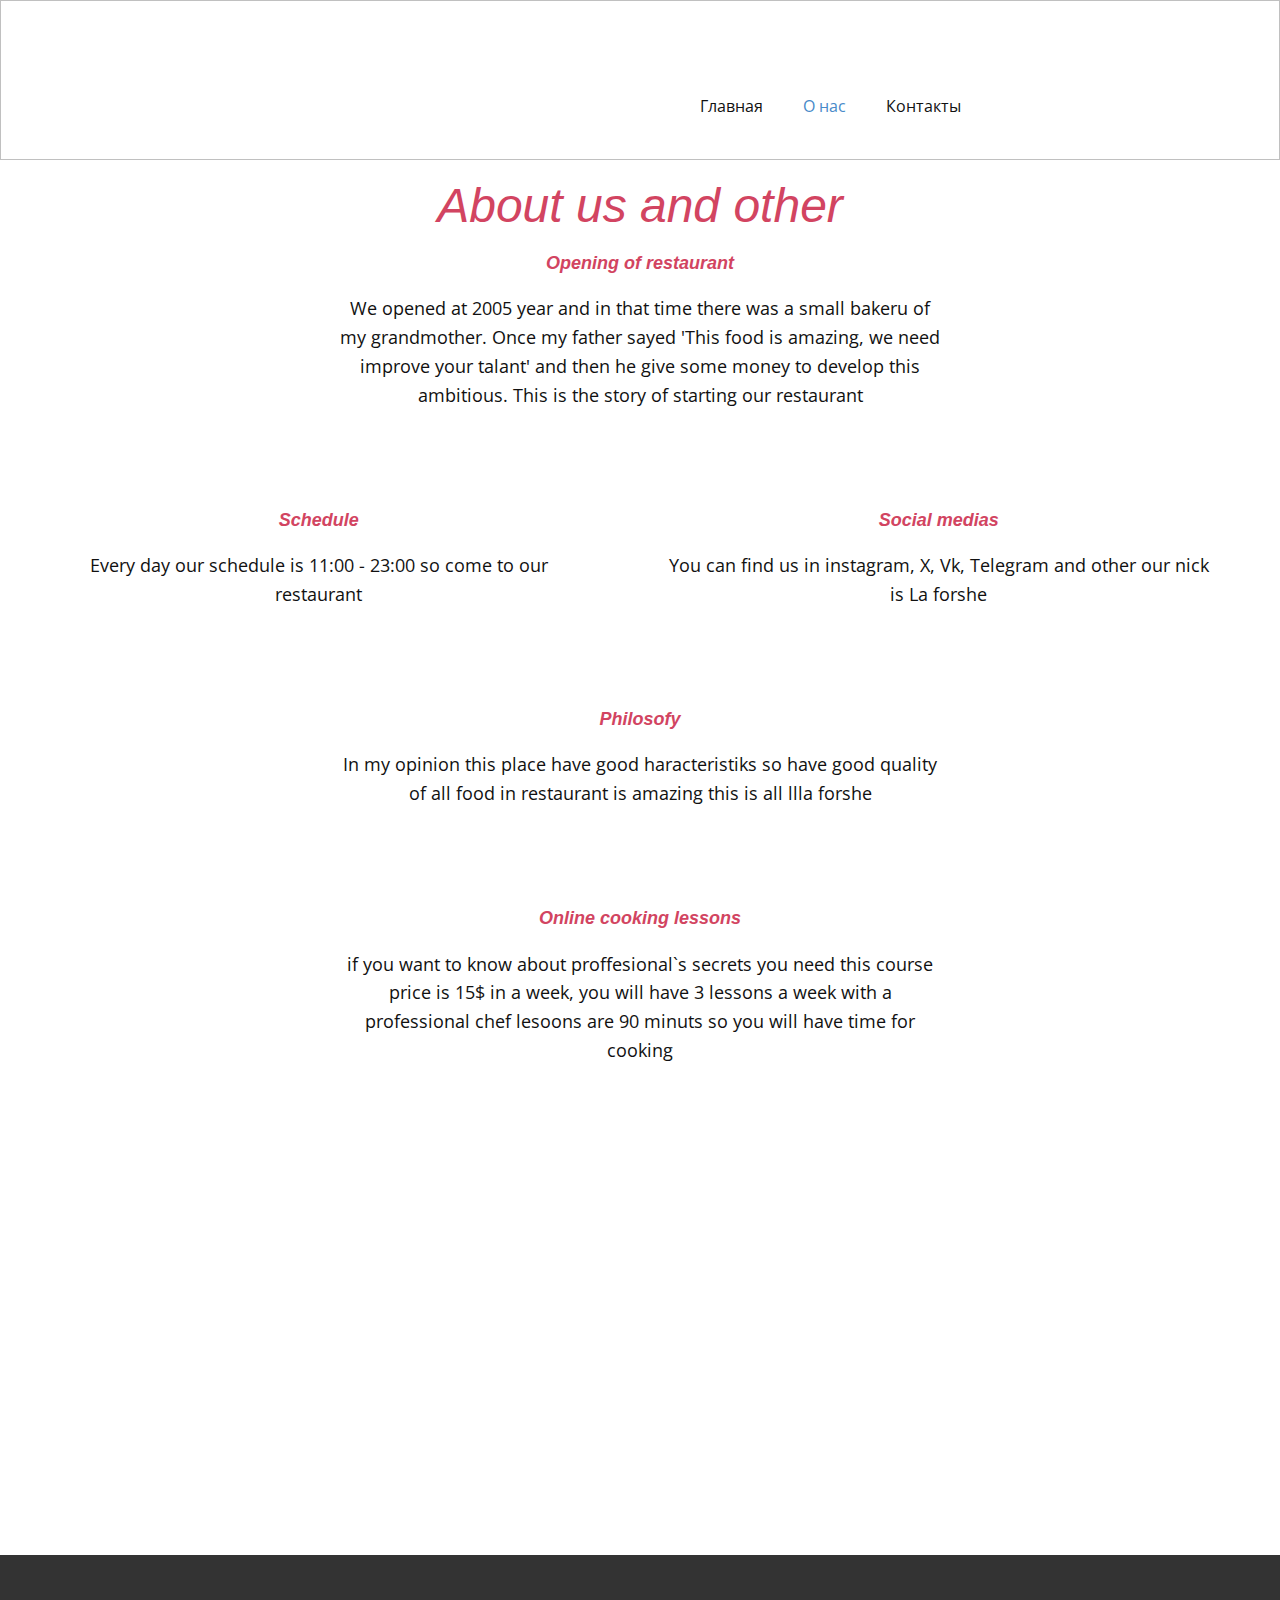
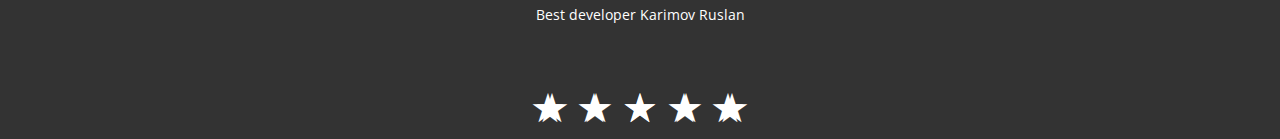
<file: About.html>
<!DOCTYPE html>
<html style="font-size: 16px;" lang="ru"><head>
    <meta name="viewport" content="width=device-width, initial-scale=1.0">
    <meta charset="utf-8">
    <meta name="keywords" content="">
    <meta name="description" content="">
    <title>About us
    </title>
    <link rel="stylesheet" href="./nicepage.css" media="screen">
<link rel="stylesheet" href="./About.css" media="screen">
    <script class="u-script" type="text/javascript" src="./jquery.js" defer=""></script>
    <script class="u-script" type="text/javascript" src="./nicepage.js" defer=""></script>
    <meta name="generator" content="Nicepage 6.9.2, nicepage.com">
    <link id="u-theme-google-font" rel="stylesheet" href="https://fonts.googleapis.com/css?family=Roboto:100,100i,300,300i,400,400i,500,500i,700,700i,900,900i|Open+Sans:300,300i,400,400i,500,500i,600,600i,700,700i,800,800i">
    
    
    
    <script type="application/ld+json">{
		"@context": "http://schema.org",
		"@type": "Organization",
		"name": "",
		"logo": "images/360_F_330477017_3VTSdHYUNJR8mNbPgkaaiDqnhuqJOrfH.jpg"
}</script>
    <meta name="theme-color" content="#478ac9">
    <meta property="og:title" content="О нас">
    <meta property="og:type" content="website">
  <meta data-intl-tel-input-cdn-path="intlTelInput/"></head>
  <body data-path-to-root="./" data-include-products="false" class="u-body u-xl-mode" data-lang="ru"><header class="u-align-center-xs u-border-1 u-border-grey-25 u-clearfix u-header u-header" id="sec-04ce" data-animation-name="" data-animation-duration="0" data-animation-delay="0" data-animation-direction=""><div class="u-clearfix u-sheet u-sheet-1">
        <a href="" class="u-image u-logo u-image-1" data-image-width="450" data-image-height="360">
          <img src="images/360_F_330477017_3VTSdHYUNJR8mNbPgkaaiDqnhuqJOrfH.jpg" class="u-logo-image u-logo-image-1">
        </a>
        <form action="#" method="get" class="u-border-4 u-border-grey-15 u-radius u-search u-search-right u-search-1">
          <button class="u-search-button" type="submit">
            <span class="u-search-icon u-spacing-10 u-text-grey-40">
              <svg class="u-svg-link" preserveAspectRatio="xMidYMin slice" viewBox="0 0 56.966 56.966" style=""><use xmlns:xlink="http://www.w3.org/1999/xlink" xlink:href="#svg-b04b"></use></svg>
              <svg xmlns="http://www.w3.org/2000/svg" xmlns:xlink="http://www.w3.org/1999/xlink" version="1.1" id="svg-b04b" x="0px" y="0px" viewBox="0 0 56.966 56.966" style="enable-background:new 0 0 56.966 56.966;" xml:space="preserve" class="u-svg-content"><path d="M55.146,51.887L41.588,37.786c3.486-4.144,5.396-9.358,5.396-14.786c0-12.682-10.318-23-23-23s-23,10.318-23,23  s10.318,23,23,23c4.761,0,9.298-1.436,13.177-4.162l13.661,14.208c0.571,0.593,1.339,0.92,2.162,0.92  c0.779,0,1.518-0.297,2.079-0.837C56.255,54.982,56.293,53.08,55.146,51.887z M23.984,6c9.374,0,17,7.626,17,17s-7.626,17-17,17  s-17-7.626-17-17S14.61,6,23.984,6z"></path><g></g><g></g><g></g><g></g><g></g><g></g><g></g><g></g><g></g><g></g><g></g><g></g><g></g><g></g><g></g></svg>
            </span>
          </button>
          <input class="u-search-input" type="search" name="search" value="" placeholder="Search">
        </form>
        <nav class="u-align-left u-font-size-14 u-menu u-menu-dropdown u-nav-spacing-25 u-offcanvas u-menu-1">
          <div class="menu-collapse">
            <a class="u-button-style u-nav-link" href="#" style="padding: 4px 0px; font-size: calc(1em + 8px);">
              <svg class="u-svg-link" preserveAspectRatio="xMidYMin slice" viewBox="0 0 302 302" style=""><use xmlns:xlink="http://www.w3.org/1999/xlink" xlink:href="#svg-7b92"></use></svg>
              <svg xmlns="http://www.w3.org/2000/svg" xmlns:xlink="http://www.w3.org/1999/xlink" version="1.1" id="svg-7b92" x="0px" y="0px" viewBox="0 0 302 302" style="enable-background:new 0 0 302 302;" xml:space="preserve" class="u-svg-content"><g><rect y="36" width="302" height="30"></rect><rect y="236" width="302" height="30"></rect><rect y="136" width="302" height="30"></rect>
</g><g></g><g></g><g></g><g></g><g></g><g></g><g></g><g></g><g></g><g></g><g></g><g></g><g></g><g></g><g></g></svg>
            </a>
          </div>
          <div class="u-custom-menu u-nav-container">
            <ul class="u-nav u-unstyled u-nav-1"><li class="u-nav-item"><a class="u-button-style u-nav-link u-text-active-palette-1-base u-text-hover-palette-2-base" href="./Main.html" style="padding: 10px 20px;">Главная</a>
</li><li class="u-nav-item"><a class="u-button-style u-nav-link u-text-active-palette-1-base u-text-hover-palette-2-base" href="./About.html" style="padding: 10px 20px;">О нас</a>
</li><li class="u-nav-item"><a class="u-button-style u-nav-link u-text-active-palette-1-base u-text-hover-palette-2-base" href="./Contacts.html " style="padding: 10px 20px;">Контакты</a>
</li></ul>
          </div>
          <div class="u-custom-menu u-nav-container-collapse">
            <div class="u-align-center u-black u-container-style u-inner-container-layout u-opacity u-opacity-95 u-sidenav">
              <div class="u-sidenav-overflow">
                <div class="u-menu-close"></div>
                <ul class="u-align-center u-nav u-popupmenu-items u-unstyled u-nav-2"><li class="u-nav-item"><a class="u-button-style u-nav-link" href="./Main.html">Главная</a>
</li><li class="u-nav-item"><a class="u-button-style u-nav-link" href="./About.html">О нас</a>
</li><li class="u-nav-item"><a class="u-button-style u-nav-link" href="./Contacts.html">Контакты</a>
</li></ul>
              </div>
            </div>
            <div class="u-black u-menu-overlay u-opacity u-opacity-70"></div>
          </div>
        </nav>
      </div></header>
    <section class="u-clearfix u-section-1" id="sec-c8ce">
      <div class="u-clearfix u-sheet u-sheet-1">
        <h2>About us and other</h2>

       
          <h3>Opening of restaurant</h3>
        <p>We opened at 2005 year and in that time there was a small bakeru of my grandmother. Once my father sayed 'This food is amazing, we need improve your talant'
          and then he give some money to develop this ambitious. This is the story of starting our restaurant
        </p>



        <div class="about__wrap">
          <div class="about__div">
            <h3>Schedule</h3>
            <p>Every day our schedule is 11:00 - 23:00 so come to our restaurant</p>
          </div>


          <div class="about__div">
            <h3>Social medias</h3>
            <p>You can find us in instagram, X, Vk, Telegram and other our nick is La forshe</p>
          </div>
        </div>



        <div class="about__wrap2">
          <div class="about__div">
            <h3>Philosofy</h3>
            <p>In my opinion this place have good haracteristiks so have good quality of all food in restaurant is amazing this is all llla forshe</p>
          </div>

          <div class="about__div">
            <h3>Online cooking lessons</h3>
            <p>if you want to know about proffesional`s secrets you need this course price is 15$ in a week, you will have 3 lessons a week with a professional chef lesoons are 90 minuts so you will have time for cooking</p>
          </div>
        </div>






        
        

       

      

      </div>

     

      
    </section>
    
    
    












    
    <footer class="u-align-center u-clearfix u-footer u-grey-80 u-footer" id="sec-a50d"><div class="u-clearfix u-sheet u-sheet-1">
        <p class="u-small-text u-text u-text-variant u-text-1">Best developer Karimov Ruslan</p>
      </div>

      <div class="simple-rating">
        <div class="simple-rating__items">
          <input id="simple-rating__5" type="radio" value="5" name="simple-rating" class="simple-rating__item">
          <label for="simple-rating__5"  class="simple-rating__label"></label>
          <input id="simple-rating__4" type="radio" value="4" name="simple-rating" class="simple-rating__item">
          <label for="simple-rating__4"  class="simple-rating__label"></label>
          <input id="simple-rating__3" type="radio"  value="3" name="simple-rating" class="simple-rating__item">
          <label for="simple-rating__3"  class="simple-rating__label"></label>
          <input id="simple-rating__2" type="radio" value="2" name="simple-rating" class="simple-rating__item">
          <label for="simple-rating__2"  class="simple-rating__label"></label>
          <input id="simple-rating__1" type="radio" value="1" name="simple-rating" class="simple-rating__item">
          <label for="simple-rating__1"  class="simple-rating__label"></label>
        </div>
      </div>
    
    
    </footer>

  
</body></html>
</file>
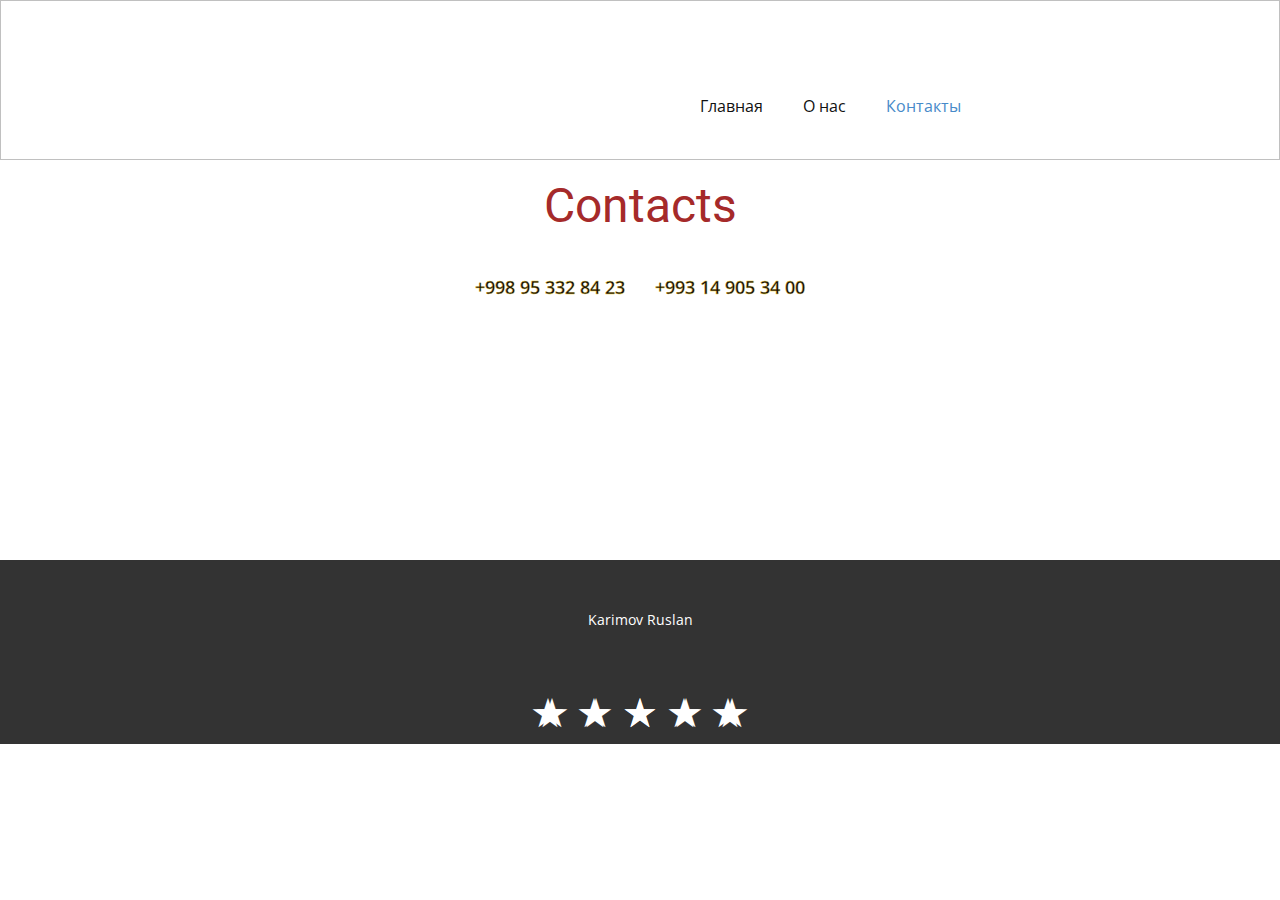
<file: Contacts.html>
<!DOCTYPE html>
<html style="font-size: 16px;" lang="ru"><head>
    <meta name="viewport" content="width=device-width, initial-scale=1.0">
    <meta charset="utf-8">
    <meta name="keywords" content="">
    <meta name="description" content="">
    <title>Контакты</title>
    <link rel="stylesheet" href="./nicepage.css" media="screen">
<link rel="stylesheet" href="./Contacts.css" media="screen">
    <script class="u-script" type="text/javascript" src="./jquery.js" defer=""></script>
    <script class="u-script" type="text/javascript" src="./nicepage.js" defer=""></script>
    <meta name="generator" content="Nicepage 6.9.2, nicepage.com">
    <link id="u-theme-google-font" rel="stylesheet" href="https://fonts.googleapis.com/css?family=Roboto:100,100i,300,300i,400,400i,500,500i,700,700i,900,900i|Open+Sans:300,300i,400,400i,500,500i,600,600i,700,700i,800,800i">
    
    
    
    <script type="application/ld+json">{
		"@context": "http://schema.org",
		"@type": "Organization",
		"name": "",
		"logo": "images/360_F_330477017_3VTSdHYUNJR8mNbPgkaaiDqnhuqJOrfH.jpg"
}</script>
    <meta name="theme-color" content="#478ac9">
    <meta property="og:title" content="Контакты">
    <meta property="og:type" content="website">
  <meta data-intl-tel-input-cdn-path="intlTelInput/"></head>
  <body data-path-to-root="./" data-include-products="false" class="u-body u-xl-mode" data-lang="ru"><header class="u-align-center-xs u-border-1 u-border-grey-25 u-clearfix u-header u-header" id="sec-04ce" data-animation-name="" data-animation-duration="0" data-animation-delay="0" data-animation-direction=""><div class="u-clearfix u-sheet u-sheet-1">
        <a href="" class="u-image u-logo u-image-1" data-image-width="450" data-image-height="360">
          <img src="./images/360_F_330477017_3VTSdHYUNJR8mNbPgkaaiDqnhuqJOrfH.jpg" class="u-logo-image u-logo-image-1">
        </a>
        <form action="#" method="get" class="u-border-4 u-border-grey-15 u-radius u-search u-search-right u-search-1">
          <button class="u-search-button" type="submit">
            <span class="u-search-icon u-spacing-10 u-text-grey-40">
              <svg class="u-svg-link" preserveAspectRatio="xMidYMin slice" viewBox="0 0 56.966 56.966" style=""><use xmlns:xlink="http://www.w3.org/1999/xlink" xlink:href="#svg-b04b"></use></svg>
              <svg xmlns="http://www.w3.org/2000/svg" xmlns:xlink="http://www.w3.org/1999/xlink" version="1.1" id="svg-b04b" x="0px" y="0px" viewBox="0 0 56.966 56.966" style="enable-background:new 0 0 56.966 56.966;" xml:space="preserve" class="u-svg-content"><path d="M55.146,51.887L41.588,37.786c3.486-4.144,5.396-9.358,5.396-14.786c0-12.682-10.318-23-23-23s-23,10.318-23,23  s10.318,23,23,23c4.761,0,9.298-1.436,13.177-4.162l13.661,14.208c0.571,0.593,1.339,0.92,2.162,0.92  c0.779,0,1.518-0.297,2.079-0.837C56.255,54.982,56.293,53.08,55.146,51.887z M23.984,6c9.374,0,17,7.626,17,17s-7.626,17-17,17  s-17-7.626-17-17S14.61,6,23.984,6z"></path><g></g><g></g><g></g><g></g><g></g><g></g><g></g><g></g><g></g><g></g><g></g><g></g><g></g><g></g><g></g></svg>
            </span>
          </button>
          <input class="u-search-input" type="search" name="search" value="" placeholder="Search">
        </form>
        <nav class="u-align-left u-font-size-14 u-menu u-menu-dropdown u-nav-spacing-25 u-offcanvas u-menu-1">
          <div class="menu-collapse">
            <a class="u-button-style u-nav-link" href="#" style="padding: 4px 0px; font-size: calc(1em + 8px);">
              <svg class="u-svg-link" preserveAspectRatio="xMidYMin slice" viewBox="0 0 302 302" style=""><use xmlns:xlink="http://www.w3.org/1999/xlink" xlink:href="#svg-7b92"></use></svg>
              <svg xmlns="http://www.w3.org/2000/svg" xmlns:xlink="http://www.w3.org/1999/xlink" version="1.1" id="svg-7b92" x="0px" y="0px" viewBox="0 0 302 302" style="enable-background:new 0 0 302 302;" xml:space="preserve" class="u-svg-content"><g><rect y="36" width="302" height="30"></rect><rect y="236" width="302" height="30"></rect><rect y="136" width="302" height="30"></rect>
</g><g></g><g></g><g></g><g></g><g></g><g></g><g></g><g></g><g></g><g></g><g></g><g></g><g></g><g></g><g></g></svg>
            </a>
          </div>
          <div class="u-custom-menu u-nav-container">
            <ul class="u-nav u-unstyled u-nav-1"><li class="u-nav-item"><a class="u-button-style u-nav-link u-text-active-palette-1-base u-text-hover-palette-2-base" href="./Main.html" style="padding: 10px 20px;">Главная</a>
</li><li class="u-nav-item"><a class="u-button-style u-nav-link u-text-active-palette-1-base u-text-hover-palette-2-base" href="./About.html" style="padding: 10px 20px;">О нас</a>
</li><li class="u-nav-item"><a class="u-button-style u-nav-link u-text-active-palette-1-base u-text-hover-palette-2-base" href="./Contacts.html" style="padding: 10px 20px;">Контакты</a>
</li></ul>
          </div>
          <div class="u-custom-menu u-nav-container-collapse">
            <div class="u-align-center u-black u-container-style u-inner-container-layout u-opacity u-opacity-95 u-sidenav">
              <div class="u-sidenav-overflow">
                <div class="u-menu-close"></div>
                <ul class="u-align-center u-nav u-popupmenu-items u-unstyled u-nav-2"><li class="u-nav-item"><a class="u-button-style u-nav-link" href="./Main.html">Главная</a>
</li><li class="u-nav-item"><a class="u-button-style u-nav-link" href="./About.html">О нас</a>
</li><li class="u-nav-item"><a class="u-button-style u-nav-link" href="./Contacts.html">Контакты</a>
</li></ul>
              </div>
            </div>
            <div class="u-black u-menu-overlay u-opacity u-opacity-70"></div>
          </div>
        </nav>
      </div></header>
    <section class="u-clearfix u-section-1" id="sec-376b">
      <div class="u-clearfix u-sheet u-sheet-1">
        <h2>Contacts</h2>


        <div class="contacts__wrap">

          <p>+998 95 332 84 23</p>
          <p>+993 14 905 34 00</p>
        </div>
  
        
        

      </div>
    </section>
    
    
    
    <footer class="u-align-center u-clearfix u-footer u-grey-80 u-footer" id="sec-a50d"><div class="u-clearfix u-sheet u-sheet-1">
        <p class="u-small-text u-text u-text-variant u-text-1">Karimov Ruslan</p>
      </div>
    
    
    
      <div class="simple-rating">
        <div class="simple-rating__items">
          <input id="simple-rating__5" type="radio" value="5" name="simple-rating" class="simple-rating__item">
          <label for="simple-rating__5"  class="simple-rating__label"></label>
          <input id="simple-rating__4" type="radio" value="4" name="simple-rating" class="simple-rating__item">
          <label for="simple-rating__4"  class="simple-rating__label"></label>
          <input id="simple-rating__3" type="radio"  value="3" name="simple-rating" class="simple-rating__item">
          <label for="simple-rating__3"  class="simple-rating__label"></label>
          <input id="simple-rating__2" type="radio" value="2" name="simple-rating" class="simple-rating__item">
          <label for="simple-rating__2"  class="simple-rating__label"></label>
          <input id="simple-rating__1" type="radio" value="1" name="simple-rating" class="simple-rating__item">
          <label for="simple-rating__1"  class="simple-rating__label"></label>
        </div>
      </div>
    
    
    </footer>
    
  
</body></html>
</file>
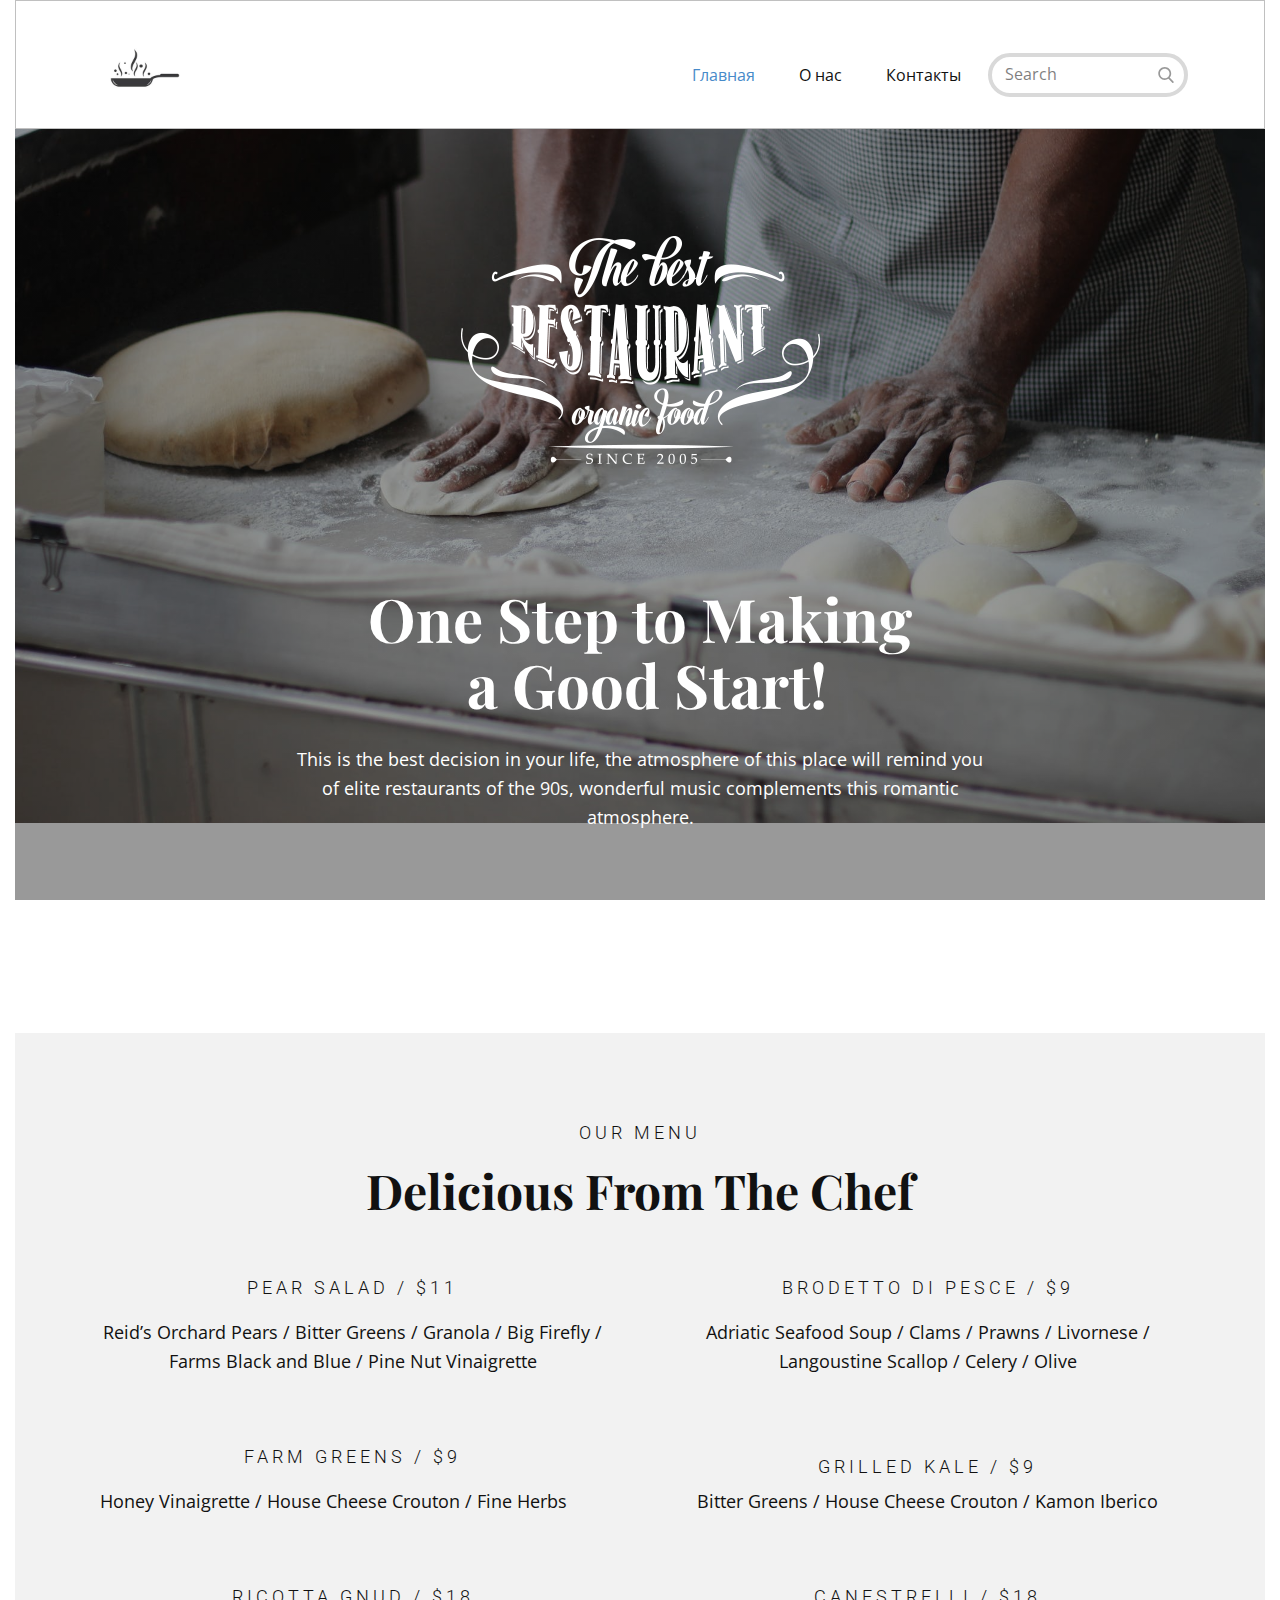
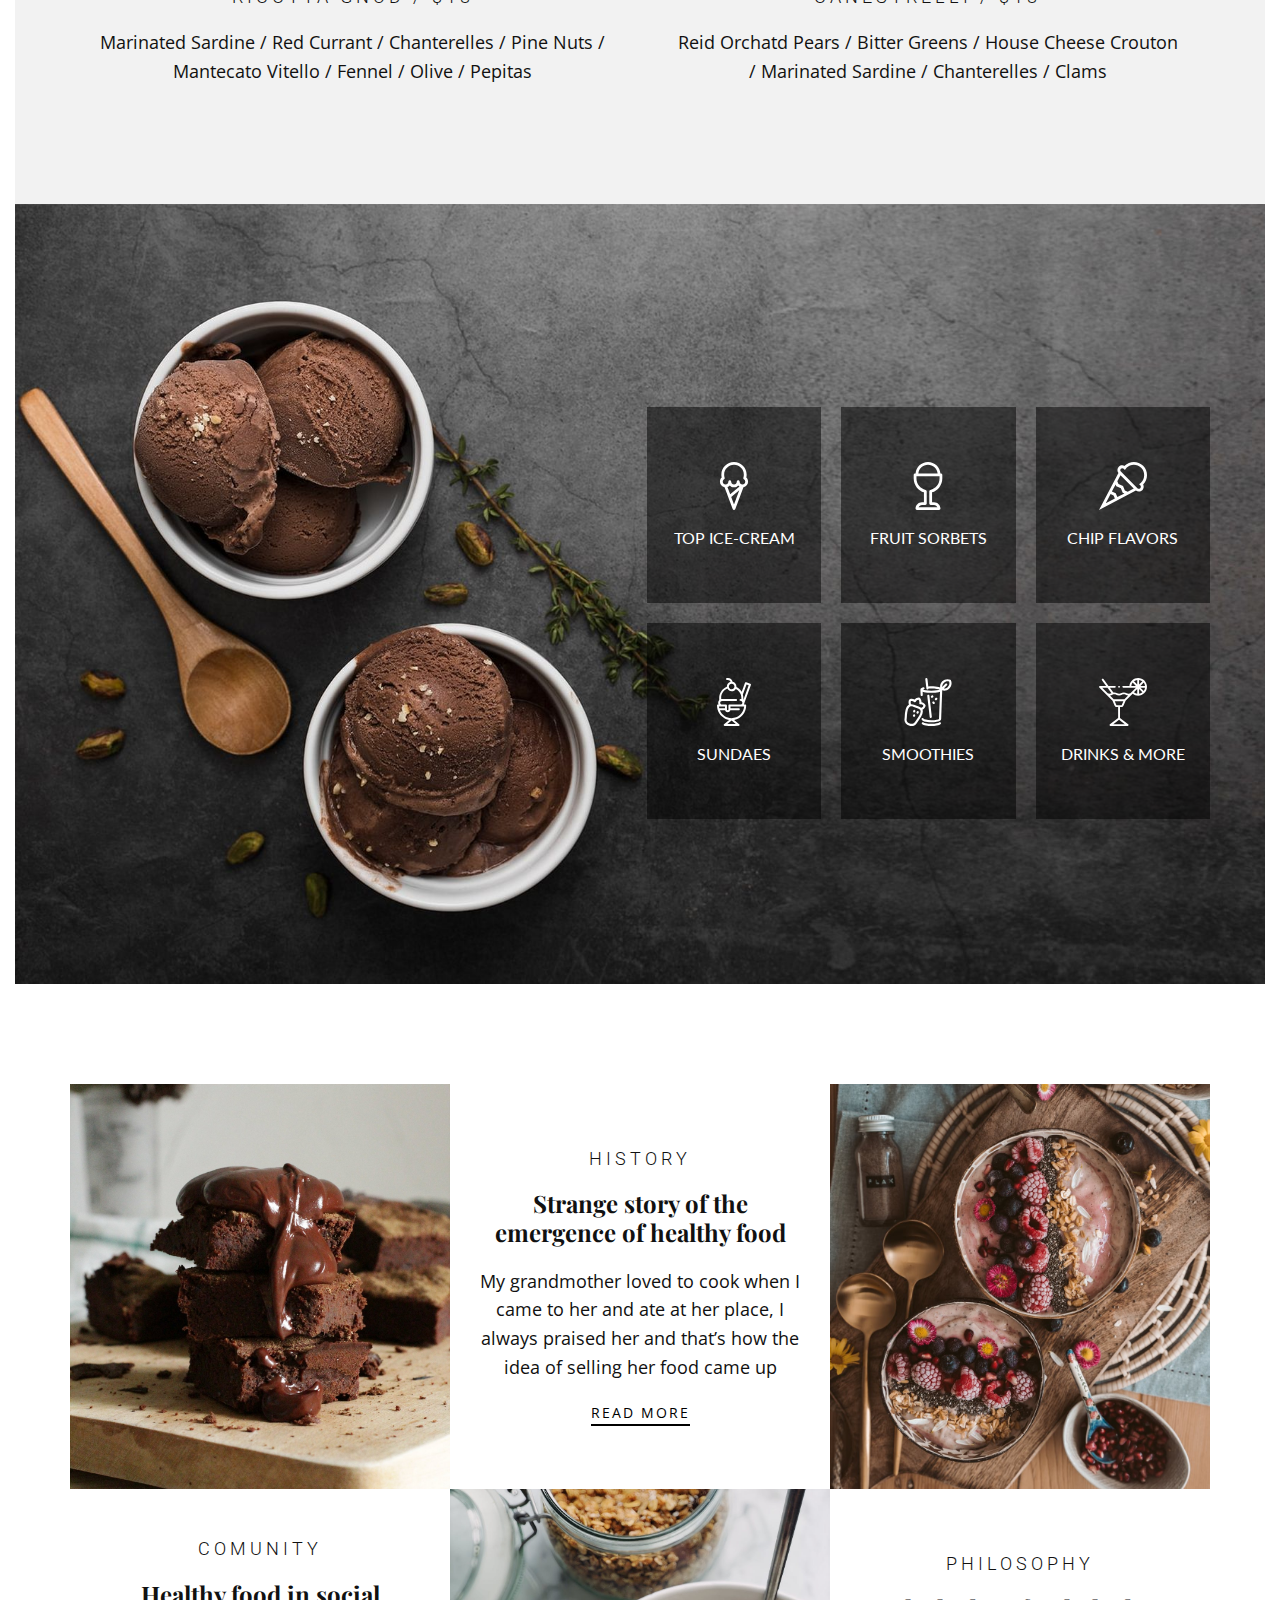
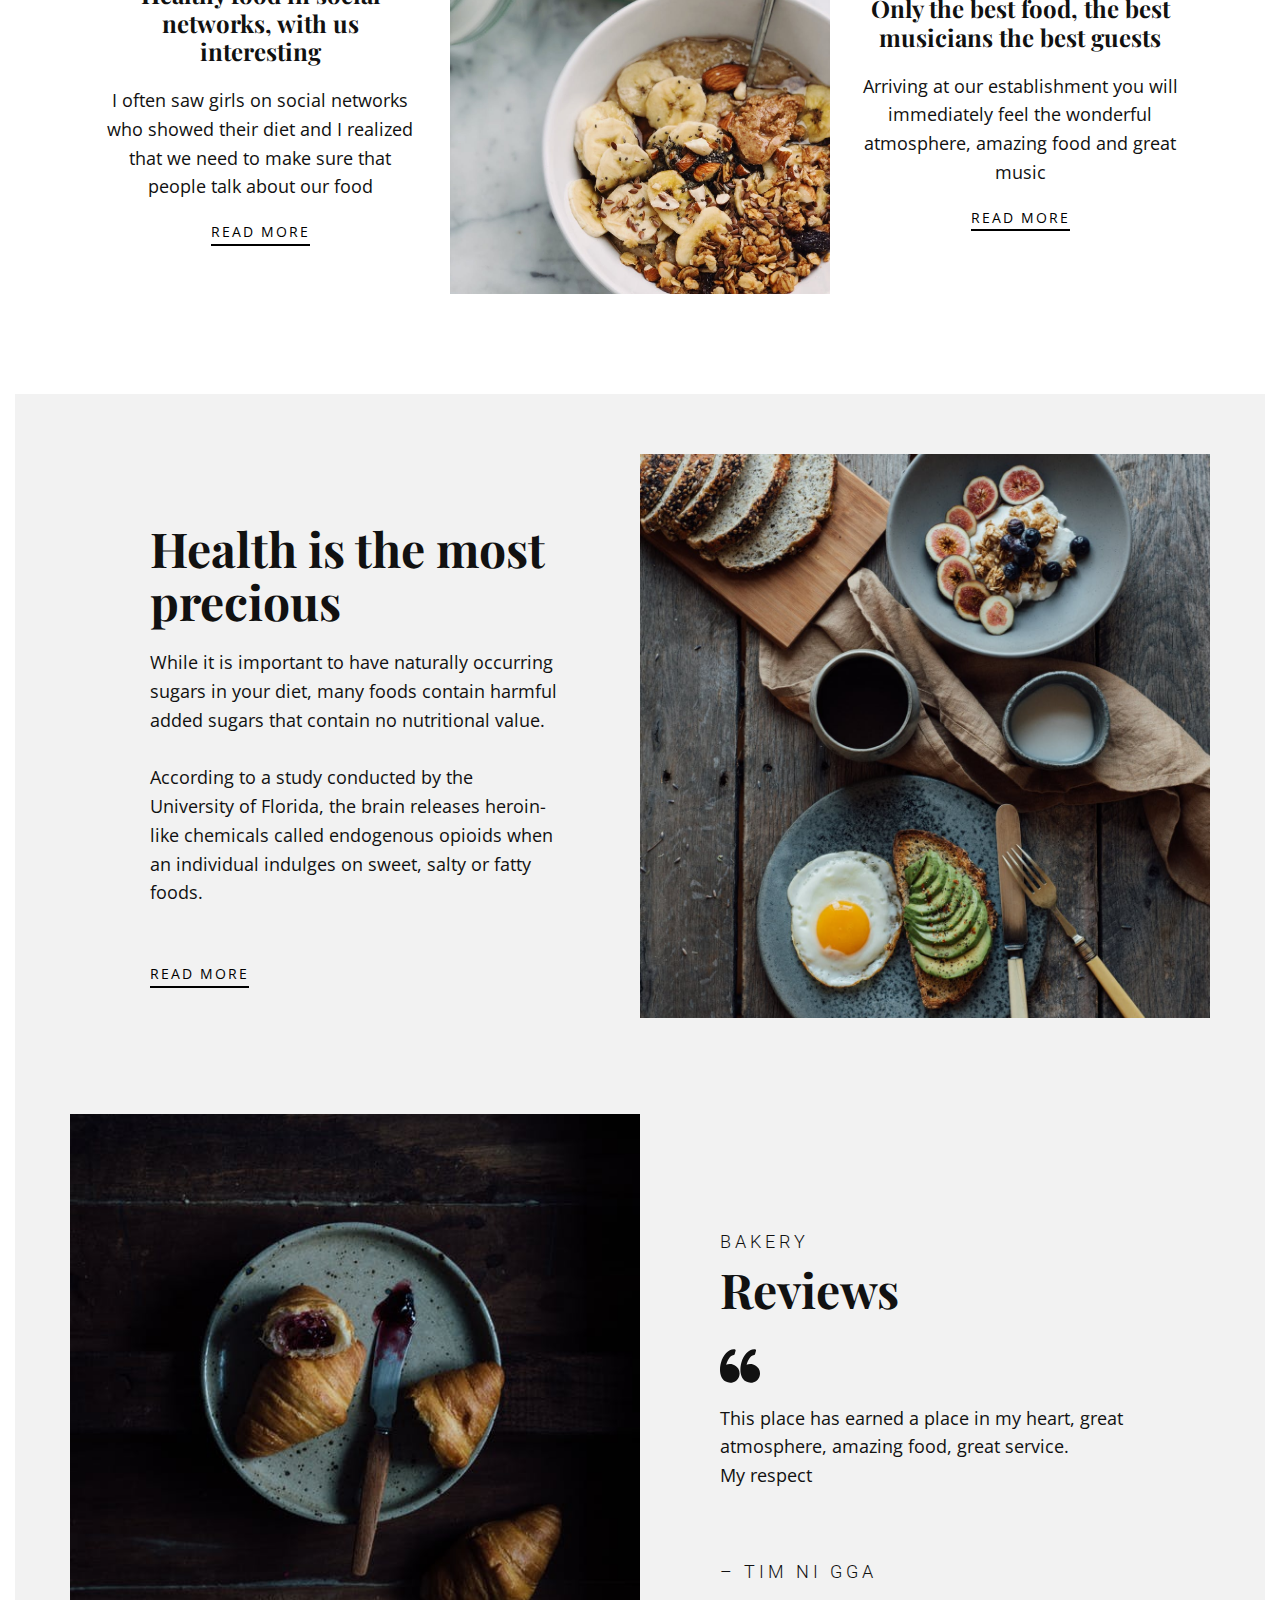
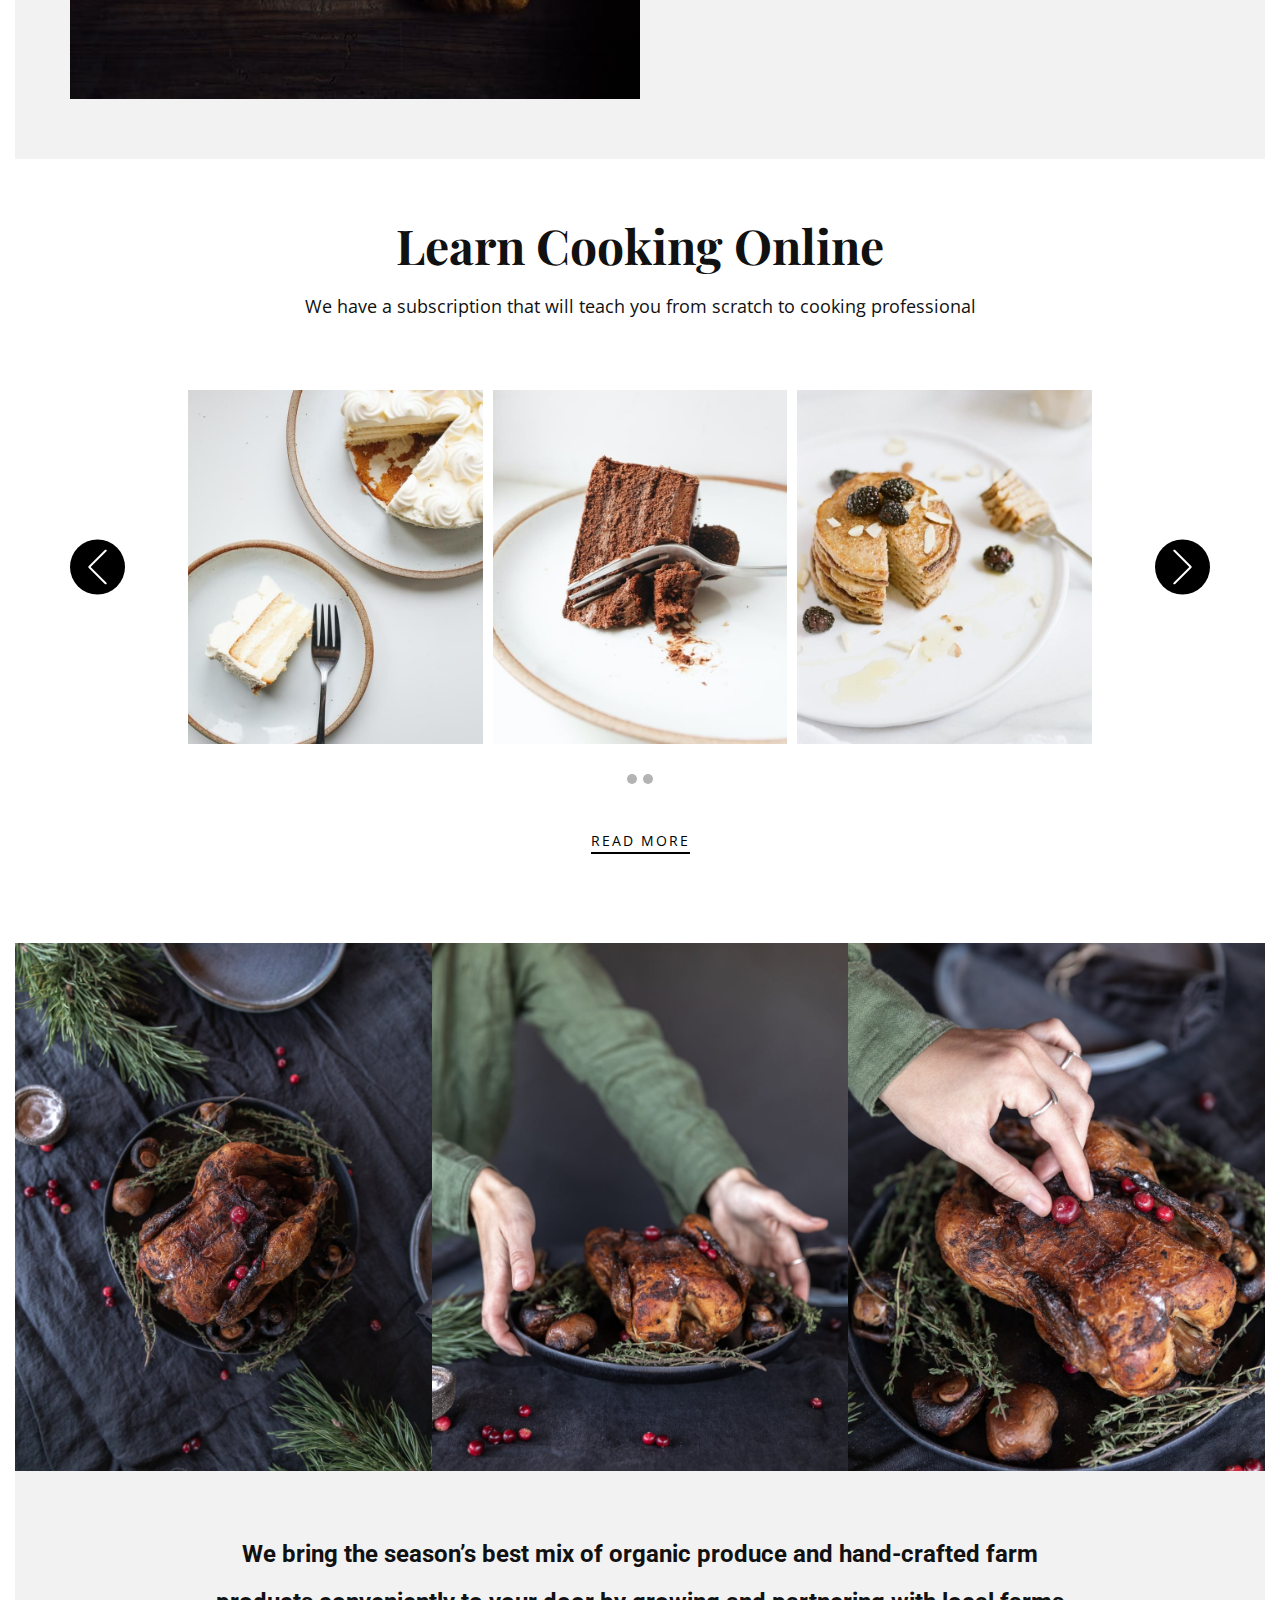
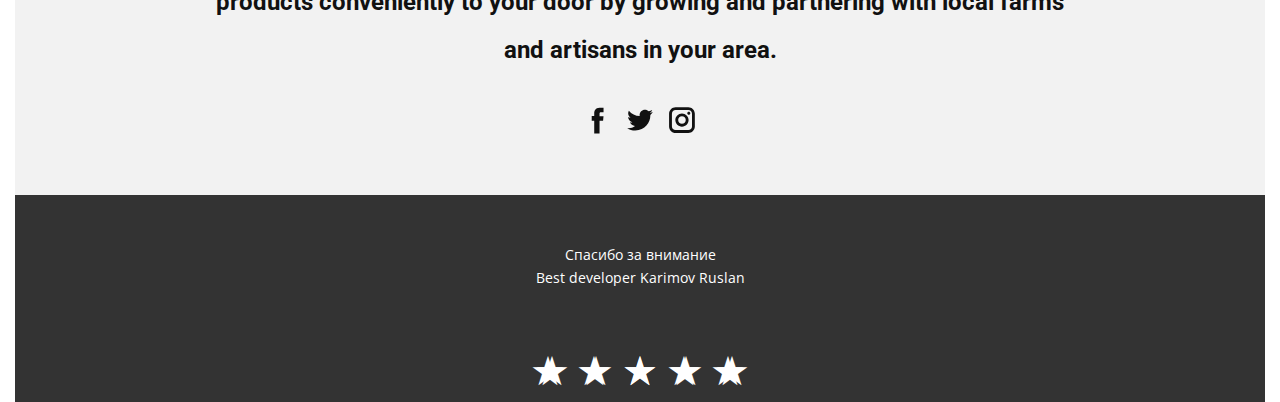
<file: Main.html>
<!DOCTYPE html>
<html style="font-size: 16px" lang="ru">
  <head>
    <meta name="viewport" content="width=device-width, initial-scale=1.0" />
    <meta charset="utf-8" />
    <meta
      name="keywords" content="One Step to Making&nbsp;a Good Start!, Delicious From The Chef, Health is the most precious, Reviews, Learn&nbsp;Cooking&nbsp;Online"/>
    <meta name="description" content="" />
    <title>La forshe</title>
    <link rel="stylesheet" href="./nicepage.css" media="screen" />
    <link rel="stylesheet" href="./Main.css" media="screen" />
    <script class="u-script" type="text/javascript" src="./jquery.js" defer=""></script>
    <script class="u-script" type="text/javascript" src="./nicepage.js" defer=""></script>
    <meta name="generator" content="Nicepage 6.9.2, nicepage.com" />


    <link id="u-theme-google-font" rel="stylesheet"  href="https://fonts.googleapis.com/css?family=Roboto:100,100i,300,300i,400,400i,500,500i,700,700i,900,900i|Open+Sans:300,300i,400,400i,500,500i,600,600i,700,700i,800,800i"/>
    <link id="u-page-google-font" rel="stylesheet" href="https://fonts.googleapis.com/css?family=Playfair+Display:400,400i,500,500i,600,600i,700,700i,800,800i,900,900i|Lato:100,100i,300,300i,400,400i,700,700i,900,900i"/>

    <script type="application/ld+json">
      {
        "@context": "http://schema.org",
        "@type": "Organization",
        "name": "",
        "logo": "images/360_F_330477017_3VTSdHYUNJR8mNbPgkaaiDqnhuqJOrfH.jpg"
      }
    </script>




    <meta name="theme-color" content="#478ac9" />
    <meta property="og:title" content="Главная" />
    <meta property="og:type" content="website" />
    <meta data-intl-tel-input-cdn-path="intlTelInput/" />
  </head>
  <body
    data-path-to-root="./"
    data-include-products="false"
    class="u-body u-xl-mode"
    data-lang="ru"
  >
    <header
      class="u-align-center-xs u-border-1 u-border-grey-25 u-clearfix u-header u-header"
      id="sec-04ce"
      data-animation-name=""
      data-animation-duration="0"
      data-animation-delay="0"
      data-animation-direction=""
    >
      <div class="u-clearfix u-sheet u-sheet-1">
        <a  class="u-image u-logo u-image-1" data-image-width="450" data-image-height="360">

          <img src="./images/360_F_330477017_3VTSdHYUNJR8mNbPgkaaiDqnhuqJOrfH.jpg" class="u-logo-image u-logo-image-1"/>
        </a>
        <form
          action="#"
          method="get"
          class="u-border-4 u-border-grey-15 u-radius u-search u-search-right u-search-1"
        >
          <button class="u-search-button" type="submit">
            <span class="u-search-icon u-spacing-10 u-text-grey-40">
              <svg
                class="u-svg-link"
                preserveAspectRatio="xMidYMin slice"
                viewBox="0 0 56.966 56.966"
                style=""
              >
                <use
                  xmlns:xlink="http://www.w3.org/1999/xlink"
                  xlink:href="#svg-b04b"
                ></use>
              </svg>
              <svg xmlns="http://www.w3.org/2000/svg" xmlns:xlink="http://www.w3.org/1999/xlink" version="1.1" id="svg-b04b" x="0px" y="0px" viewBox="0 0 56.966 56.966"  style="enable-background: new 0 0 56.966 56.966" xml:space="preserve" class="u-svg-content">
                <path d="M55.146,51.887L41.588,37.786c3.486-4.144,5.396-9.358,5.396-14.786c0-12.682-10.318-23-23-23s-23,10.318-23,23  s10.318,23,23,23c4.761,0,9.298-1.436,13.177-4.162l13.661,14.208c0.571,0.593,1.339,0.92,2.162,0.92  c0.779,0,1.518-0.297,2.079-0.837C56.255,54.982,56.293,53.08,55.146,51.887z M23.984,6c9.374,0,17,7.626,17,17s-7.626,17-17,17  s-17-7.626-17-17S14.61,6,23.984,6z"></path>
                <g></g>
                <g></g>
                <g></g>
                <g></g>
                <g></g>
                <g></g>
                <g></g>
                <g></g>
                <g></g>
                <g></g>
                <g></g>
                <g></g>
                <g></g>
                <g></g>
                <g></g>
              </svg>
            </span>
          </button>
          <input class="u-search-input" type="search" name="search" value="" placeholder="Search"/>
        </form>
        <nav
          class="u-align-left u-font-size-14 u-menu u-menu-dropdown u-nav-spacing-25 u-offcanvas u-menu-1"
        >
          <div class="menu-collapse">
            <a
              class="u-button-style u-nav-link"
              href="./About.html"
              style="padding: 4px 0px; font-size: calc(1em + 8px)"
            >
              <svg
                class="u-svg-link"
                preserveAspectRatio="xMidYMin slice"
                viewBox="0 0 302 302"
                style=""
              >
                <use
                  xmlns:xlink="http://www.w3.org/1999/xlink"
                  xlink:href="#svg-7b92"
                ></use>
              </svg>
              <svg
                xmlns="http://www.w3.org/2000/svg"
                xmlns:xlink="http://www.w3.org/1999/xlink"
                version="1.1"
                id="svg-7b92"
                x="0px"
                y="0px"
                viewBox="0 0 302 302"
                style="enable-background: new 0 0 302 302"
                xml:space="preserve"
                class="u-svg-content"
              >
                <g>
                  <rect y="36" width="302" height="30"></rect>
                  <rect y="236" width="302" height="30"></rect>
                  <rect y="136" width="302" height="30"></rect>
                </g>
                <g></g>
                <g></g>
                <g></g>
                <g></g>
                <g></g>
                <g></g>
                <g></g>
                <g></g>
                <g></g>
                <g></g>
                <g></g>
                <g></g>
                <g></g>
                <g></g>
                <g></g>
              </svg>
            </a>
          </div>
          <div class="u-custom-menu u-nav-container">
            <ul class="u-nav u-unstyled u-nav-1">
              <li class="u-nav-item">
                <a
                  class="u-button-style u-nav-link u-text-active-palette-1-base u-text-hover-palette-2-base"
                  href="./Main.html"
                  style="padding: 10px 20px"
                  >Главная</a
                >
              </li>
              <li class="u-nav-item">
                <a
                  class="u-button-style u-nav-link u-text-active-palette-1-base u-text-hover-palette-2-base"
                  href="./About.html"
                  style="padding: 10px 20px"
                  >О нас</a
                >
              </li>
              <li class="u-nav-item">
                <a
                  class="u-button-style u-nav-link u-text-active-palette-1-base u-text-hover-palette-2-base"
                  href="./Contacts.html"
                  style="padding: 10px 20px"
                  >Контакты</a
                >
              </li>
            </ul>
          </div>
          <div class="u-custom-menu u-nav-container-collapse">
            <div
              class="u-align-center u-black u-container-style u-inner-container-layout u-opacity u-opacity-95 u-sidenav"
            >
              <div class="u-sidenav-overflow">
                <div class="u-menu-close"></div>
                <ul
                  class="u-align-center u-nav u-popupmenu-items u-unstyled u-nav-2"
                >
                  <li class="u-nav-item">
                    <a class="u-button-style u-nav-link" href="./Main.html"
                      >Главная</a
                    >
                  </li>
                  <li class="u-nav-item">
                    <a class="u-button-style u-nav-link" href="./About.html"
                      >О нас</a
                    >
                  </li>
                  <li class="u-nav-item">
                    <a class="u-button-style u-nav-link" href="./Contacts.html"
                      >Контакты</a
                    >
                  </li>
                </ul>
              </div>
            </div>
            <div class="u-black u-menu-overlay u-opacity u-opacity-70"></div>
          </div>
        </nav>
      </div>
    </header>
    <section
      class="skrollable u-align-center u-clearfix u-image u-parallax u-shading u-section-1"
      id="carousel_3427">
      <div class="u-clearfix u-sheet u-sheet-1">
        <img
          src="./images/Untitled-1.png"
          alt=""
          class="u-image u-image-contain u-image-default u-image-1"
          data-image-width="359"
          data-image-height="229"
        />
        <h1
          class="u-custom-font u-font-playfair-display u-text u-text-white u-text-1"
        >
          One Step to Making<br />&nbsp;a Good Start!
        </h1>
        <p class="u-text u-text-2">
          This is the best decision in your life, the atmosphere of this place
          will remind you of elite restaurants of the 90s, wonderful music
          complements this romantic atmosphere.
        </p>
        <span class="u-icon u-icon-circle u-text-white u-icon-1"
          ><svg
            class="u-svg-link"
            preserveAspectRatio="xMidYMin slice"
            viewBox="0 0 490.677 490.677"
            style=""
          >
            <use xlink:href="#svg-9787"></use></svg
          ><svg
            class="u-svg-content"
            viewBox="0 0 490.677 490.677"
            x="0px"
            y="0px"
            id="svg-9787"
            style="enable-background: new 0 0 490.677 490.677"
          >
            <g>
              <g>
                <path
                  d="M489.272,37.339c-1.92-3.307-5.44-5.333-9.259-5.333H10.68c-3.819,0-7.339,2.027-9.259,5.333    c-1.899,3.307-1.899,7.36,0.021,10.667l234.667,405.333c1.899,3.307,5.419,5.333,9.237,5.333s7.339-2.027,9.237-5.333    L489.251,48.005C491.149,44.72,491.149,40.645,489.272,37.339z"
                ></path>
              </g>
            </g></svg
        ></span>
      </div>
    </section>
    <section
      class="u-align-center u-clearfix u-grey-5 u-section-2"
      id="carousel_f0c8"
    >
      <div class="u-clearfix u-sheet u-valign-middle u-sheet-1">
        <h6 class="u-text u-text-default u-text-1">our menu</h6>
        <h2
          class="u-custom-font u-font-playfair-display u-text u-text-default u-text-2"
        >
          Delicious From The Chef
        </h2>
        <div class="u-expanded-width u-list u-list-1">
          <div class="u-repeater u-repeater-1">
            <div
              class="u-align-center u-container-style u-list-item u-repeater-item"
            >
              <div
                class="u-container-layout u-similar-container u-valign-bottom u-container-layout-1"
              >
                <h6 class="u-text u-text-default u-text-3">PEAR SALAD / $11</h6>
                <p class="u-text u-text-default u-text-4">
                  Reid’s Orchard Pears / Bitter Greens / Granola / Big Firefly /
                  Farms Black and Blue / Pine Nut Vinaigrette
                </p>
              </div>
            </div>
            <div
              class="u-align-center u-container-style u-list-item u-repeater-item"
            >
              <div
                class="u-container-layout u-similar-container u-valign-bottom u-container-layout-2"
              >
                <h6 class="u-text u-text-default u-text-5">
                  BRODETTO DI PESCE / $9
                </h6>
                <p class="u-text u-text-default u-text-6">
                  Adriatic Seafood Soup / Clams / Prawns / Livornese /
                  Langoustine Scallop / Celery / Olive
                </p>
              </div>
            </div>
            <div class="u-container-style u-list-item u-repeater-item">
              <div
                class="u-container-layout u-similar-container u-valign-bottom u-container-layout-3"
              >
                <h6 class="u-align-center u-text u-text-default u-text-7">
                  FARM GREENS / $9
                </h6>
                <p class="u-align-center u-text u-text-default u-text-8">
                  Honey Vinaigrette / House Cheese Crouton / Fine Herbs
                </p>
              </div>
            </div>
            <div class="u-container-style u-list-item u-repeater-item">
              <div
                class="u-container-layout u-similar-container u-valign-bottom u-container-layout-4"
              >
                <h6 class="u-align-center u-text u-text-default u-text-9">
                  GRILLED KALE / $9
                </h6>
                <p class="u-align-center u-text u-text-default u-text-10">
                  Bitter Greens / House Cheese Crouton / Kamon Iberico
                </p>
              </div>
            </div>
            <div class="u-container-style u-list-item u-repeater-item">
              <div
                class="u-container-layout u-similar-container u-valign-bottom u-container-layout-5"
              >
                <h6 class="u-align-center u-text u-text-default u-text-11">
                  RICOTTA GNUD / $18
                </h6>
                <p class="u-align-center u-text u-text-default u-text-12">
                  Marinated Sardine / Red Currant / Chanterelles / Pine Nuts /
                  Mantecato Vitello / Fennel / Olive / Pepitas
                </p>
              </div>
            </div>
            <div class="u-container-style u-list-item u-repeater-item">
              <div
                class="u-container-layout u-similar-container u-valign-bottom u-container-layout-6"
              >
                <h6 class="u-align-center u-text u-text-default u-text-13">
                  CANESTRELLI / $18
                </h6>
                <p class="u-align-center u-text u-text-default u-text-14">
                  Reid Orchatd Pears / Bitter Greens / House Cheese Crouton /
                  Marinated Sardine / Chanterelles / Clams
                </p>
              </div>
            </div>
          </div>
        </div>
      </div>
    </section>
    <section
      class="u-align-right u-clearfix u-image u-section-3"
      id="carousel_9b5c"
    >
      <div class="u-clearfix u-sheet u-valign-middle u-sheet-1">
        <div class="u-list u-list-1">
          <div class="u-repeater u-repeater-1">
            <div
              class="u-black u-container-style u-list-item u-opacity u-opacity-50 u-repeater-item u-list-item-1"
            >
              <div
                class="u-container-layout u-similar-container u-valign-top u-container-layout-1"
              >
                <span class="u-icon u-icon-circle u-icon-1"
                  ><svg
                    class="u-svg-link"
                    preserveAspectRatio="xMidYMin slice"
                    viewBox="0 0 512 512"
                    style=""
                  >
                    <use xlink:href="#svg-f24f"></use></svg
                  ><svg
                    class="u-svg-content"
                    viewBox="0 0 512 512"
                    id="svg-f24f"
                  >
                    <g>
                      <path
                        d="m406 210c0-16.719-6.892-32.333-18.856-43.557 2.561-10.49 3.856-21.026 3.856-31.443 0-74.439-60.561-135-135-135s-135 60.561-135 135c0 10.65 1.236 21.185 3.683 31.439-11.856 11.18-18.683 26.792-18.683 43.561 0 29.398 21.259 53.908 49.206 59.009l86.735 233.22c2.184 5.874 7.791 9.771 14.059 9.771s11.875-3.897 14.059-9.771l86.735-233.22c27.948-5.101 49.206-29.611 49.206-59.009zm-219.731 56.469c9.619-3.463 18.097-9.321 24.731-16.846 11.003 12.481 27.092 20.377 45 20.377s33.997-7.896 45-20.377c4.03 4.571 8.733 8.535 13.968 11.711l-99.708 83.09zm69.731 187.499-29.652-79.732 85.938-71.615zm90-213.968c-16.542 0-30-13.458-30-30 0-8.284-6.716-15-15-15s-15 6.716-15 15c0 16.542-13.458 30-30 30s-30-13.458-30-30c0-8.284-6.716-15-15-15s-15 6.716-15 15c0 16.542-13.458 30-30 30s-30-13.458-30-30c0-10.347 5.176-19.8 13.846-25.286 5.789-3.663 8.36-10.783 6.248-17.301-3.38-10.427-5.094-21.333-5.094-32.413 0-57.897 47.103-105 105-105s105 47.103 105 105c0 10.661-1.782 21.567-5.299 32.413-2.112 6.517.459 13.637 6.248 17.3 8.798 5.568 14.051 15.021 14.051 25.287 0 16.542-13.458 30-30 30z"
                      ></path>
                    </g></svg
                ></span>
                <h5
                  class="u-align-center u-custom-font u-font-lato u-text u-text-1"
                >
                  top ice-cream
                </h5>
              </div>
            </div>
            <div
              class="u-black u-container-style u-list-item u-opacity u-opacity-50 u-repeater-item u-video-cover"
            >
              <div
                class="u-container-layout u-similar-container u-valign-top u-container-layout-2"
              >
                <span class="u-icon u-icon-circle u-icon-2"
                  ><svg
                    class="u-svg-link"
                    preserveAspectRatio="xMidYMin slice"
                    viewBox="0 0 512 512"
                    style=""
                  >
                    <use xlink:href="#svg-3091"></use></svg
                  ><svg
                    class="u-svg-content"
                    viewBox="0 0 512 512"
                    x="0px"
                    y="0px"
                    id="svg-3091"
                    style="enable-background: new 0 0 512 512"
                  >
                    <g>
                      <g>
                        <path
                          d="M374.027,273.986c22.304-27.177,34.589-61.538,34.589-96.755v-39.385c0-8.157-6.613-14.769-14.769-14.769h-5.288    C383.503,54.363,325.983,0,256,0S128.497,54.363,123.442,123.077h-5.288c-8.157,0-14.769,6.613-14.769,14.769v39.385    c0,35.217,12.284,69.578,34.589,96.755c19.415,23.654,45.615,40.98,74.704,49.606v104.716H192    c-38.004,0-68.923,30.918-68.923,68.923c0,8.157,6.613,14.769,14.769,14.769h236.308c8.157,0,14.769-6.613,14.769-14.769    c0-38.005-30.918-68.923-68.923-68.923h-20.677V323.591C328.412,314.966,354.611,297.64,374.027,273.986z M256,29.538    c53.687,0,97.948,41.13,102.919,93.538H153.08C158.052,70.669,202.313,29.538,256,29.538z M284.554,457.846H320    c16.497,0,30.658,10.195,36.512,24.615H155.488c5.855-14.421,20.014-24.615,36.512-24.615h35.446    c8.157,0,14.769-6.613,14.769-14.769v-130.97c0-6.984-4.892-13.013-11.725-14.452c-56.535-11.908-97.568-62.555-97.568-120.424    v-24.615h4.923h236.308h4.923v24.615c0,57.87-41.033,108.516-97.568,120.425c-6.833,1.44-11.725,7.468-11.725,14.452v130.969    C269.785,451.233,276.397,457.846,284.554,457.846z"
                        ></path>
                      </g>
                    </g></svg
                ></span>
                <h5
                  class="u-align-center u-custom-font u-font-lato u-text u-text-2"
                >
                  Fruit Sorbets
                </h5>
              </div>
            </div>
            <div
              class="u-black u-container-style u-list-item u-opacity u-opacity-50 u-repeater-item u-video-cover"
            >
              <div
                class="u-container-layout u-similar-container u-valign-top u-container-layout-3"
              >
                <span class="u-icon u-icon-circle u-icon-3"
                  ><svg
                    class="u-svg-link"
                    preserveAspectRatio="xMidYMin slice"
                    viewBox="0 0 508.844 508.844"
                    style=""
                  >
                    <use xlink:href="#svg-b95e"></use></svg
                  ><svg
                    class="u-svg-content"
                    viewBox="0 0 508.844 508.844"
                    id="svg-b95e"
                  >
                    <g id="XMLID_1296_">
                      <path
                        id="XMLID_1299_"
                        d="m468.082 237.546c26.286-26.286 40.762-61.234 40.762-98.408s-14.476-72.122-40.762-98.408c-54.262-54.263-142.554-54.263-196.815 0-.155.154-.309.31-.463.465-7.323-3.903-15.538-5.975-24.07-5.975-13.692 0-26.565 5.333-36.248 15.014-9.683 9.682-15.015 22.555-15.015 36.248 0 11.438 3.733 22.297 10.602 31.209l-206.073 391.12 391.12-206.073c8.912 6.869 19.77 10.602 31.209 10.602 13.692 0 26.565-5.332 36.248-15.014 16.298-16.298 19.308-40.929 9.025-60.304.161-.158.32-.317.48-.476zm-284.647 20.036 48.308 19.479 19.482 48.313 18.453 7.441-74.747 39.383-17.448-40.876-40.867-17.441 39.381-74.745zm-60.851 82.927 32.038 13.673 13.679 32.046-96.629 50.912zm181.871-26.018-30.178-12.169-19.482-48.313-48.308-19.478-12.166-30.174 33.745-64.047 140.436 140.436zm142.414-98.158c-2.763 2.763-5.73 5.425-8.819 7.914l-13.005 10.478 12.319 12.319c8.29 8.291 8.29 21.779 0 30.07-4.016 4.016-9.355 6.227-15.035 6.227s-11.019-2.211-15.035-6.227l-175.596-175.598c-4.016-4.016-6.228-9.355-6.228-15.034s2.211-11.019 6.228-15.035c4.016-4.016 9.355-6.228 15.035-6.228s11.019 2.212 15.04 6.233l12.319 12.308 10.473-12.999c2.489-3.089 5.151-6.056 7.914-8.819 42.565-42.565 111.824-42.565 154.39 0 20.62 20.62 31.975 48.035 31.975 77.195 0 29.161-11.356 56.576-31.975 77.196z"
                      ></path>
                    </g></svg
                ></span>
                <h5
                  class="u-align-center u-custom-font u-font-lato u-text u-text-3"
                >
                  Chip Flavors
                </h5>
              </div>
            </div>
            <div
              class="u-black u-container-style u-list-item u-opacity u-opacity-50 u-repeater-item u-video-cover"
            >
              <div
                class="u-container-layout u-similar-container u-valign-top u-container-layout-4"
              >
                <span class="u-icon u-icon-circle u-icon-4"
                  ><svg
                    class="u-svg-link"
                    preserveAspectRatio="xMidYMin slice"
                    viewBox="0 0 481.789 481.789"
                    style=""
                  >
                    <use xlink:href="#svg-ab0d"></use></svg
                  ><svg
                    class="u-svg-content"
                    viewBox="0 0 481.789 481.789"
                    x="0px"
                    y="0px"
                    id="svg-ab0d"
                    style="enable-background: new 0 0 481.789 481.789"
                  >
                    <path
                      d="M410.589,70.342c0.908-2.493,0.789-5.244-0.332-7.648s-3.151-4.265-5.644-5.172L364.03,42.75  c-2.491-0.907-5.243-0.787-7.646,0.333c-2.404,1.121-4.264,3.151-5.171,5.644l-32.884,90.348c-1.647-2.826-3.405-5.598-5.289-8.304  c-12.242-17.575-28.678-31.435-47.864-40.466c0.171-1.642,0.26-3.308,0.26-4.994c0-23.349-16.764-42.847-38.886-47.116  C222.286,16.455,203.094,0,180.124,0h-8.509c-5.523,0-10,4.478-10,10s4.477,10,10,10h8.509c12.05,0,22.296,7.846,25.915,18.696  c-20.977,5.132-36.593,24.079-36.593,46.615c0,0.582,0.023,1.158,0.044,1.735c-20.925,8.199-39.555,22.318-53.08,40.403  c-15.755,21.066-24.083,46.145-24.083,72.521v19.716c0,0.713,0.077,1.407,0.219,2.078c-6.564,6.926-10.6,16.271-10.6,26.544  c0,6.758,1.75,13.114,4.813,18.646h-6.164c-5.523,0-10,4.478-10,10c0,13.314,1.798,26.215,5.147,38.482  c0.078,0.386,0.185,0.761,0.307,1.13c15.123,53.691,60.197,94.953,115.963,104.54l-51.047,43.039  c-3.211,2.707-4.388,7.132-2.947,11.077c1.441,3.944,5.193,6.568,9.393,6.568h138.916c0.006,0,0.013,0,0.02,0  c5.523,0,10-4.478,10-10c0-3.253-1.553-6.143-3.958-7.969l-50.663-42.716c68.857-11.838,121.417-71.968,121.417-144.152  c0-5.522-4.477-10-10-10h-12.852c2.774-5.011,4.47-10.697,4.765-16.747L410.589,70.342z M366.586,64.964l21.787,7.93  l-53.677,147.322c0.009-0.177,0.027-0.352,0.027-0.531v-19.716c0-11.664-1.666-23.107-4.872-34.077L366.586,64.964z M217.441,57.316  c15.437,0,27.995,12.559,27.995,27.994c0,15.437-12.558,27.995-27.995,27.995c-12.999,0-23.956-8.907-27.092-20.938  c-0.075-0.523-0.18-1.047-0.342-1.568c-0.01-0.032-0.024-0.061-0.034-0.092c-0.343-1.747-0.527-3.551-0.527-5.397  C189.446,69.875,202.004,57.316,217.441,57.316z M174.441,106.596c7.859,15.813,24.177,26.71,43,26.71  c17.655,0,33.104-9.589,41.44-23.827c24.381,12.159,42.364,33.207,50.687,58.374c0.139,0.605,0.335,1.192,0.582,1.759  c2.989,9.63,4.574,19.836,4.574,30.357v10.61c-2.657-0.58-5.412-0.894-8.241-0.894c-5.252,0-9.609,4.063-9.976,9.302  s3.382,9.869,8.583,10.601l7.136,1.004c7.466,2.427,12.878,9.451,12.878,17.716c0,10.269-8.354,18.622-18.622,18.622H194.985  c-5.523,0-10,4.478-10,10v39.203c0,4.065-3.308,7.373-7.373,7.373c-4.066,0-7.374-3.308-7.374-7.373l0-39.18l0,0l0,0v-0.023  c0-2.652-1.054-5.195-2.929-7.071c-1.875-1.875-4.419-2.929-7.071-2.929h-39.671c-10.268,0-18.622-8.354-18.622-18.622  s8.354-18.622,18.622-18.622h140.643c5.523,0,10-4.478,10-10s-4.477-10-10-10H112.693c-0.124,0-0.243,0.014-0.366,0.019v-9.735  C112.327,158.609,136.929,122.206,174.441,106.596z M93.398,303.432c-1.152-5.376-1.969-10.875-2.41-16.479h59.251l0,16.479H93.398z   M174.786,461.789l42.084-35.482l42.084,35.482H174.786z M216.87,403.227c-53.222,0-98.852-33.102-117.403-79.795h51.768  c3.203,11.56,13.812,20.073,26.377,20.073s23.174-8.513,26.377-20.073h84.862c5.523,0,10-4.478,10-10s-4.477-10-10-10h-83.866  v-16.479h137.767C337.637,351.923,283.131,403.227,216.87,403.227z"
                    ></path></svg
                ></span>
                <h5
                  class="u-align-center u-custom-font u-font-lato u-text u-text-4"
                >
                  Sundaes
                </h5>
              </div>
            </div>
            <div
              class="u-black u-container-style u-list-item u-opacity u-opacity-50 u-repeater-item u-video-cover"
            >
              <div
                class="u-container-layout u-similar-container u-valign-top u-container-layout-5"
              >
                <span class="u-icon u-icon-circle u-icon-5"
                  ><svg
                    class="u-svg-link"
                    preserveAspectRatio="xMidYMin slice"
                    viewBox="0 0 399.744 399.744"
                    style=""
                  >
                    <use xlink:href="#svg-0943"></use></svg
                  ><svg
                    class="u-svg-content"
                    viewBox="0 0 399.744 399.744"
                    x="0px"
                    y="0px"
                    id="svg-0943"
                    style="enable-background: new 0 0 399.744 399.744"
                  >
                    <path
                      id="XMLID_1316_"
                      d="M122.727,287.403l-1.626,4.393c-1.344,3.631-4.783,5.878-8.441,5.878c-1.038,0-2.094-0.182-3.124-0.563  c-4.661-1.727-7.041-6.904-5.315-11.565l1.626-4.393c1.726-4.662,6.902-7.041,11.565-5.315  C122.073,277.564,124.453,282.742,122.727,287.403z M87.666,301.93c-4.661-1.73-9.839,0.648-11.567,5.31l-1.628,4.392  c-1.728,4.66,0.649,9.84,5.31,11.567c1.032,0.383,2.088,0.564,3.128,0.564c3.656,0,7.094-2.245,8.439-5.874l1.628-4.392  C94.703,308.838,92.326,303.659,87.666,301.93z M116.17,362.186c-4.992,6.813-9.707,13.249-13.042,18.453  c-8.736,13.635-23.299,19.066-38.208,19.066c-8.072,0-16.243-1.592-23.649-4.335c-21.063-7.803-40.762-26.74-37.288-51.458  c0.86-6.119,1.475-14.071,2.126-22.49c2.786-36.011,6.252-80.827,32.487-97.621c0.964-0.617,1.948-1.188,2.951-1.715  c-5.908-13.839-5.224-29.718,2.421-42.263c1.043-1.712,2.629-3.027,4.505-3.735c12.807-4.839,27.499-3.211,39.626,3.938  c9.074-10.768,22.38-17.161,36.082-16.844c2.004,0.047,3.936,0.762,5.487,2.032c10.594,8.669,16.534,22.206,16.404,36.286  c13.863,2.474,26.067,10.813,32.632,22.826c0.961,1.76,1.308,3.791,0.984,5.77c-2.374,14.497-12.2,26.99-25.697,33.641  c0.419,1.053,0.793,2.127,1.123,3.224C164.078,296.793,137.514,333.051,116.17,362.186z M137.876,272.141  c-0.766-2.548-2-4.901-3.715-7.07c-0.252-0.269-0.49-0.555-0.709-0.854c-3.729-4.29-9.437-7.832-17.227-10.718l-39.351-14.577  c-7.789-2.885-14.426-3.912-20.05-3.092c-0.364,0.086-0.73,0.148-1.099,0.188c-2.714,0.528-5.182,1.51-7.422,2.944  c-18.685,11.961-21.898,53.511-24.246,83.849c-0.673,8.708-1.31,16.932-2.248,23.607c-2.081,14.806,11.416,26.777,25.715,32.074  c14.323,5.308,32.384,5.023,40.449-7.563c3.638-5.678,8.514-12.333,13.676-19.38C119.632,327.003,144.26,293.387,137.876,272.141z   M143.431,248.738c8.661-3.313,15.32-10.191,17.784-18.457c-5.38-7.41-14.782-11.857-24.798-11.525  c-2.77,0.086-5.449-1.107-7.226-3.249c-1.776-2.143-2.462-4.985-1.857-7.702c2.179-9.787-0.455-19.842-6.743-26.497  c-9.105,0.953-17.654,6.865-22.376,15.71c-1.311,2.455-3.683,4.165-6.426,4.633c-2.745,0.47-5.548-0.359-7.599-2.241  c-7.387-6.781-17.417-9.53-26.322-7.409c-3.517,7.875-2.946,17.431,1.466,25.587c0.432-0.012,0.866-0.018,1.303-0.018  c6.928,0,14.438,1.49,22.491,4.474c0,0,0,0,0,0l39.35,14.577C131.037,239.791,138.033,243.84,143.431,248.738z M89.417,265.468  c-4.659-1.727-9.839,0.651-11.566,5.313l-1.627,4.392c-1.728,4.66,0.651,9.839,5.312,11.566c1.031,0.382,2.087,0.563,3.126,0.563  c3.657,0,7.095-2.246,8.44-5.876l1.627-4.392C96.456,272.375,94.077,267.196,89.417,265.468z M377.84,86.923  c-16.207,16.205-39.225,22.107-59.541,15.91l-8.857,239.111c0.041,2.762-0.744,6.688-4.412,10.545  c-11.745,12.348-49.027,16.729-77.386,16.729c-13.659,0-81.795-1.316-81.795-27.303c0-4.971,4.029-9,9-9  c4.437,0,8.124,3.21,8.864,7.435c4.286,3.919,26.686,10.868,63.931,10.868c36.796,0,59.179-6.74,63.836-10.639l8.373-226.033  c-4.117,1.446-8.418,2.54-12.338,3.416c-16.093,3.598-37.355,5.578-59.871,5.578c-22.516,0-43.779-1.98-59.872-5.578  c-3.92-0.876-8.222-1.971-12.339-3.416l1,27.011c0.184,4.968-3.694,9.144-8.661,9.327c-4.975,0.162-9.143-3.694-9.327-8.661  l-1.669-45.107c-0.017-0.274-0.025-0.553-0.026-0.835c0-0.041,0-0.081,0-0.121c0.068-12.907,17.583-18.013,23.345-19.692  c4.772-1.393,9.768,1.35,11.159,6.122c1.391,4.771-1.35,9.768-6.122,11.159c-3.139,0.915-5.431,1.779-7.088,2.52  c9.33,4.055,33.287,9.272,69.601,9.272c36.41,0,60.397-5.245,69.673-9.305c-9.276-4.06-33.263-9.305-69.673-9.305  c-7.928,0-15.691,0.256-23.167,0.763c-0.177,4.349-3.495,8.044-7.955,8.562c-4.93,0.578-9.404-2.964-9.979-7.9l-9.1-78.314  c-0.574-4.938,2.964-9.405,7.901-9.979c4.932-0.58,9.405,2.964,9.979,7.9l7.184,61.824c8.112-0.568,16.539-0.855,25.136-0.855  c22.516,0,43.778,1.98,59.871,5.578c4.295,0.96,9.046,2.181,13.513,3.84c-2.26-17.811,4.068-36.56,17.874-50.364  c18.379-18.381,45.525-23.505,67.552-12.753c1.802,0.88,3.259,2.337,4.139,4.139C401.345,41.393,396.221,68.541,377.84,86.923z   M375.674,30.151c-14.576-5.619-31.908-1.575-44.045,10.563c-9.355,9.354-13.904,21.794-12.924,33.68l26.361-26.362  c3.515-3.514,9.213-3.514,12.728,0c3.515,3.515,3.515,9.213,0,12.729l-26.36,26.36c11.886,0.981,24.323-3.57,33.677-12.925  C377.249,62.057,381.296,44.726,375.674,30.151z M229.6,146.942l-3.312,3.313c-3.514,3.516-3.514,9.214,0.002,12.729  c1.757,1.757,4.06,2.635,6.363,2.635c2.304,0,4.607-0.879,6.365-2.637l3.312-3.313c3.514-3.516,3.514-9.214-0.001-12.729  C238.812,143.425,233.114,143.427,229.6,146.942z M201.465,138.77c-4.937,0.573-8.475,5.041-7.901,9.979l20.396,175.513  c0.533,4.585,4.422,7.962,8.929,7.962c0.347,0,0.698-0.021,1.05-0.062c4.937-0.573,8.475-5.041,7.901-9.979l-20.396-175.513  C210.871,141.733,206.403,138.197,201.465,138.77z M265.583,186.009c2.303,0,4.606-0.879,6.364-2.636l3.312-3.312  c3.515-3.515,3.515-9.214,0-12.729c-3.515-3.514-9.213-3.514-12.728,0l-3.312,3.312c-3.515,3.515-3.515,9.214,0,12.729  C260.977,185.131,263.28,186.009,265.583,186.009z M250.901,198.474c-3.515-3.514-9.213-3.514-12.728,0  c-3.515,3.515-3.515,9.214,0,12.729l3.312,3.312c1.757,1.757,4.061,2.636,6.364,2.636s4.606-0.879,6.364-2.636  c3.515-3.515,3.515-9.214,0-12.729L250.901,198.474z M304.721,369.803c-3.721-3.297-9.41-2.949-12.705,0.772  c-3.448,3.895-25.869,11.168-64.372,11.168c-38.2,0-60.731-7.334-64.305-11.26c-3.346-3.679-9.039-3.944-12.714-0.599  c-3.676,3.347-3.943,9.038-0.598,12.714c11.518,12.654,49.01,17.145,77.617,17.145c28.873,0,66.585-4.514,77.849-17.236  C308.788,378.786,308.443,373.098,304.721,369.803z"
                    ></path></svg
                ></span>
                <h5
                  class="u-align-center u-custom-font u-font-lato u-text u-text-5"
                >
                  Smoothies
                </h5>
              </div>
            </div>
            <div
              class="u-black u-container-style u-list-item u-opacity u-opacity-50 u-repeater-item u-video-cover"
            >
              <div
                class="u-container-layout u-similar-container u-valign-top u-container-layout-6"
              >
                <span class="u-icon u-icon-circle u-icon-6"
                  ><svg
                    class="u-svg-link"
                    preserveAspectRatio="xMidYMin slice"
                    viewBox="0 0 512 512"
                    style=""
                  >
                    <use xlink:href="#svg-bf14"></use></svg
                  ><svg
                    class="u-svg-content"
                    viewBox="0 0 512 512"
                    id="svg-bf14"
                  >
                    <g>
                      <path
                        d="m417.841 0c-48.526 0-88.59 36.915-93.599 84.14h-65.422c-5.523 0-10 4.477-10 10s4.477 10 10 10h134.88l-58.692 58.714c-10.893 6.111-29.044 5.962-39.514-.49-17.221-10.591-44.176-10.589-61.358 0-10.769 6.624-29.663 6.623-40.424.005-11.133-6.861-26.362-9.273-40.392-7.247l-37.419-50.981h53.119c5.523 0 10-4.477 10-10s-4.477-10-10-10h-67.799l-53.765-73.254c-3.269-4.452-9.526-5.414-13.979-2.145-4.452 3.268-5.413 9.526-2.145 13.979l45.08 61.419h-66.412c-4.044 0-7.69 2.436-9.238 6.172-1.548 3.736-.693 8.037 2.166 10.897l76.683 76.708c.1.101.196.204.301.301l64.398 64.419 20.161 47.266c5.43 12.73 12.306 20.62 29.777 20.62h9.672v117.2l-87.349 66.313c-3.419 2.596-4.8 7.085-3.431 11.155s5.184 6.81 9.478 6.81h182.576c4.293 0 8.107-2.74 9.478-6.81 1.37-4.069-.011-8.558-3.43-11.154l-87.322-66.313v-117.201h9.672c17.471 0 24.346-7.89 29.777-20.62l20.16-47.265 64.398-64.418c.105-.097.202-.201.302-.303l10.487-10.49c16.68 13.528 37.328 20.883 59.123 20.883 51.919 0 94.159-42.244 94.159-94.169.002-51.91-42.237-94.141-94.157-94.141zm-325.009 162.854-58.695-58.714h56.956l42.289 57.617c-.349.202-.701.401-1.043.611-10.463 6.448-28.614 6.597-39.507.486zm182.66 329.146h-123.163l61.591-46.758zm-30.518-209.945c-3.275 7.676-4.338 8.467-11.381 8.467h-39.344c-7.043 0-8.107-.792-11.381-8.467l-14.98-35.121h92.066zm25.974-55.12h-114.055l-39.768-39.781c9.332-.676 18.399-3.256 25.698-7.755 10.772-6.625 29.648-6.627 40.404 0 17.211 10.585 44.175 10.584 61.394-.005 10.747-6.622 29.624-6.62 40.389 0 7.304 4.501 16.372 7.083 25.706 7.76zm73.435-142.795c1.757-12.978 6.896-24.89 14.48-34.842l34.838 34.842zm63.458 83.493c-12.733-1.706-24.692-6.649-34.888-14.446l34.888-34.899zm0-97.637-34.835-34.839c9.951-7.583 21.862-12.72 34.835-14.477zm83.475 14.144h-49.335l34.853-34.857c7.592 9.955 12.72 21.878 14.482 34.857zm-63.475-63.447c12.975 1.757 24.894 6.871 34.847 14.452l-34.847 34.851zm0 146.923v-49.331l34.846 34.85c-9.955 7.583-21.868 12.723-34.846 14.481zm48.993-28.619-34.853-34.857h49.335c-1.762 12.981-6.892 24.903-14.482 34.857z"
                      ></path>
                      <path
                        d="m213.921 104.14h.057c5.523 0 9.972-4.477 9.972-10s-4.505-10-10.028-10-10 4.477-10 10 4.476 10 9.999 10z"
                      ></path>
                    </g></svg
                ></span>
                <h5
                  class="u-align-center u-custom-font u-font-lato u-text u-text-6"
                >
                  Drinks &amp; More
                </h5>
              </div>
            </div>
          </div>
        </div>
       
      </div>
    </section>
    <section class="u-clearfix u-section-4" id="carousel_33ce">
      <div
        class="u-clearfix u-sheet u-valign-middle-lg u-valign-middle-md u-valign-middle-sm u-valign-middle-xs u-sheet-1"
      >
        <div
          class="custom-expanded data-layout-selected u-clearfix u-expanded-width-xl u-layout-wrap u-layout-wrap-1"
        >
          <div class="u-layout">
            <div class="u-layout-col">
              <div class="u-size-30">
                <div class="u-layout-row">
                  <div
                    class="u-container-style u-image u-layout-cell u-left-cell u-size-20 u-image-1"
                  >
                    <div class="u-container-layout u-container-layout-1"></div>
                  </div>
                  <div
                    class="u-container-style u-layout-cell u-size-20 u-layout-cell-2"
                  >
                    <div
                      class="u-container-layout u-valign-middle u-container-layout-2"
                    >
                      <h6 class="u-align-center u-text u-text-default u-text-1">
                        history
                      </h6>
                      <h3
                        class="u-align-center u-custom-font u-font-playfair-display u-text u-text-default u-text-2"
                      >
                        Strange story of the emergence of healthy food
                      </h3>
                      <p class="u-align-center u-text u-text-default u-text-3">
                        My grandmother loved to cook when I came to her and ate
                        at her place, I always praised her and that’s how the
                        idea of ​​selling her food came up
                      </p>
                      <a
                        href="./About.html"
                        class="u-active-none u-border-2 u-border-black u-btn u-btn-rectangle u-button-style u-hover-none u-none u-btn-1"
                        >read more</a
                      >
                    </div>
                  </div>
                  <div
                    class="u-container-style u-image u-layout-cell u-right-cell u-size-20 u-image-2"
                  >
                    <div class="u-container-layout u-container-layout-3"></div>
                  </div>
                </div>
              </div>
              <div class="u-size-30">
                <div class="u-layout-row">
                  <div
                    class="u-container-style u-layout-cell u-left-cell u-size-20 u-layout-cell-4"
                  >
                    <div
                      class="u-container-layout u-valign-middle u-container-layout-4"
                    >
                      <h6 class="u-align-center u-text u-text-default u-text-4">
                        comunity
                      </h6>
                      <h3
                        class="u-align-center u-custom-font u-font-playfair-display u-text u-text-default u-text-5"
                      >
                        Healthy food in social networks, with us interesting
                      </h3>
                      <p class="u-align-center u-text u-text-default u-text-6">
                        I often saw girls on social networks who showed their
                        diet and I realized that we need to make sure that
                        people talk about our food
                      </p>
                      <a
                        href="./About.html"
                        class="u-active-none u-border-2 u-border-black u-btn u-btn-rectangle u-button-style u-hover-none u-none u-btn-2"
                        >read more</a
                      >
                    </div>
                  </div>
                  <div
                    class="u-container-style u-image u-layout-cell u-size-20 u-image-3"
                  >
                    <div class="u-container-layout u-container-layout-5"></div>
                  </div>
                  <div
                    class="u-container-style u-layout-cell u-right-cell u-size-20 u-layout-cell-6"
                  >
                    <div
                      class="u-container-layout u-valign-middle u-container-layout-6"
                    >
                      <h6 class="u-align-center u-text u-text-default u-text-7">
                        philosophy
                      </h6>
                      <h3
                        class="u-align-center u-custom-font u-font-playfair-display u-text u-text-default u-text-8"
                      >
                        Only the best food, the best musicians the best guests
                      </h3>
                      <p class="u-align-center u-text u-text-default u-text-9">
                        Arriving at our establishment you will immediately feel
                        the wonderful atmosphere, amazing food and great music
                      </p>
                      <a
                        href="./About.html"
                        class="u-active-none u-border-2 u-border-black u-btn u-btn-rectangle u-button-style u-hover-none u-none u-btn-3"
                        >read more</a
                      >
                    </div>
                  </div>
                </div>
              </div>
            </div>
          </div>
        </div>
      </div>
    </section>
    <section class="u-clearfix u-grey-5 u-section-5" id="carousel_80ab">
      <div class="u-clearfix u-sheet u-sheet-1">
        <div
          class="u-clearfix u-expanded-width u-gutter-0 u-layout-spacing-top u-layout-wrap u-layout-wrap-1"
        >
          <div class="u-layout">
            <div class="u-layout-row">
              <div
                class="u-align-left u-container-style u-layout-cell u-right-cell u-shape-rectangle u-size-30 u-layout-cell-1"
              >
                <div
                  class="u-container-layout u-valign-top-xs u-container-layout-1"
                >
                  <h2
                    class="u-custom-font u-font-playfair-display u-text u-text-1"
                  >
                    Health is the most precious
                  </h2>
                  <p class="u-text u-text-2">
                    While it is important to have naturally occurring sugars in
                    your diet, many foods contain harmful added sugars that
                    contain no nutritional value. <br />
                    <br />According to a study conducted by the University of
                    Florida, the brain releases heroin-like chemicals called
                    endogenous opioids when an individual indulges on sweet,
                    salty or fatty foods.&nbsp;
                  </p>
                  <a
                    href="./About.html"
                    class="u-active-none u-align-left u-border-2 u-border-black u-btn u-btn-rectangle u-button-style u-hover-none u-none u-btn-1"
                    >read more</a
                  >
                </div>
              </div>
              <div
                class="u-align-left u-container-style u-image u-layout-cell u-left-cell u-size-30 u-image-1"
              >
                <div class="u-container-layout" src=""></div>
              </div>
            </div>
          </div>
        </div>
      </div>
    </section>
    <section class="u-clearfix u-grey-5 u-section-6" id="carousel_f9f3">
      <div class="u-clearfix u-sheet u-sheet-1">
        <div
          class="data-layout-selected u-clearfix u-expanded-width u-layout-wrap u-layout-wrap-1"
        >
          <div class="u-layout">
            <div class="u-layout-row">
              <div
                class="u-container-style u-image u-layout-cell u-left-cell u-size-30 u-image-1"
              >
                <div class="u-container-layout u-container-layout-1"></div>
              </div>
              <div
                class="u-align-left u-container-style u-layout-cell u-right-cell u-shape-rectangle u-size-30 u-layout-cell-2"
              >
                <div
                  class="u-container-layout u-valign-middle u-container-layout-2"
                >
                  <h4 class="u-text u-text-1">bakery</h4>
                  <h2
                    class="u-custom-font u-font-playfair-display u-text u-text-2"
                  >
                    Reviews
                  </h2>
                  <span class="u-icon u-icon-circle u-icon-1"
                    ><svg
                      class="u-svg-link"
                      preserveAspectRatio="xMidYMin slice"
                      viewBox="0 0 95.333 95.332"
                      style=""
                    >
                      <use xlink:href="#svg-5f33"></use></svg
                    ><svg
                      class="u-svg-content"
                      viewBox="0 0 95.333 95.332"
                      x="0px"
                      y="0px"
                      id="svg-5f33"
                      style="enable-background: new 0 0 95.333 95.332"
                    >
                      <g>
                        <g>
                          <path
                            d="M30.512,43.939c-2.348-0.676-4.696-1.019-6.98-1.019c-3.527,0-6.47,0.806-8.752,1.793    c2.2-8.054,7.485-21.951,18.013-23.516c0.975-0.145,1.774-0.85,2.04-1.799l2.301-8.23c0.194-0.696,0.079-1.441-0.318-2.045    s-1.035-1.007-1.75-1.105c-0.777-0.106-1.569-0.16-2.354-0.16c-12.637,0-25.152,13.19-30.433,32.076    c-3.1,11.08-4.009,27.738,3.627,38.223c4.273,5.867,10.507,9,18.529,9.313c0.033,0.001,0.065,0.002,0.098,0.002    c9.898,0,18.675-6.666,21.345-16.209c1.595-5.705,0.874-11.688-2.032-16.851C40.971,49.307,36.236,45.586,30.512,43.939z"
                          ></path>
                          <path
                            d="M92.471,54.413c-2.875-5.106-7.61-8.827-13.334-10.474c-2.348-0.676-4.696-1.019-6.979-1.019    c-3.527,0-6.471,0.806-8.753,1.793c2.2-8.054,7.485-21.951,18.014-23.516c0.975-0.145,1.773-0.85,2.04-1.799l2.301-8.23    c0.194-0.696,0.079-1.441-0.318-2.045c-0.396-0.604-1.034-1.007-1.75-1.105c-0.776-0.106-1.568-0.16-2.354-0.16    c-12.637,0-25.152,13.19-30.434,32.076c-3.099,11.08-4.008,27.738,3.629,38.225c4.272,5.866,10.507,9,18.528,9.312    c0.033,0.001,0.065,0.002,0.099,0.002c9.897,0,18.675-6.666,21.345-16.209C96.098,65.559,95.376,59.575,92.471,54.413z"
                          ></path>
                        </g>
                      </g></svg
                  ></span>
                  <p class="u-text u-text-3">
                    This place has earned a place in my heart, great atmosphere,
                    amazing food, great service. <br />My respect
                  </p>
                  <h6 class="u-text u-text-4">– Tim ni gga</h6>
                </div>
              </div>
            </div>
          </div>
        </div>
      </div>
    </section>
    <section class="u-align-center u-clearfix u-section-7" id="carousel_da8c">
      <div
        class="u-clearfix u-sheet u-valign-middle-sm u-valign-middle-xs u-sheet-1"
      >
        <h2
          class="u-custom-font u-font-playfair-display u-text u-text-default u-text-1"
        >
          Learn&nbsp;<b>Cooking</b>&nbsp;Online
        </h2>
        <p class="u-text u-text-2">
          We have a subscription that will teach you from scratch to cooking
          professional
        </p>
        <div
          id="carousel-d028"
          data-interval="5000"
          data-u-ride="carousel"
          class="u-carousel u-expanded-width u-slider u-slider-1"
        >
          <ol
            class="u-absolute-hcenter u-carousel-indicators u-carousel-indicators-1"
          >
            <li
              data-u-target="#carousel-d028"
              class="u-active u-grey-30 u-shape-circle"
              data-u-slide-to="0"
              style="height: 10px; width: 10px"
            ></li>
            <li
              data-u-target="#carousel-d028"
              class="u-grey-30 u-shape-circle"
              data-u-slide-to="1"
              style="height: 10px; width: 10px"
            ></li>
          </ol>
          <div class="u-carousel-inner" role="listbox">
            <div
              class="u-active u-align-center u-carousel-item u-container-style u-slide"
            >
              <div
                class="u-container-layout u-valign-middle u-container-layout-1"
              >
                <div
                  class="u-expanded-width-lg u-expanded-width-md u-expanded-width-sm u-expanded-width-xs u-gallery u-layout-grid u-lightbox u-no-transition u-show-text-on-hover u-gallery-1"
                >
                  <div class="u-gallery-inner u-gallery-inner-1">
                    <div class="u-effect-fade u-gallery-item">
                      <div
                        class="u-back-slide"
                        data-image-width="720"
                        data-image-height="1080"
                      >
                        <img
                          class="u-back-image u-expanded"
                          src="./images/white-and-brown-cake-on-white-ceramic-plate-4110001.jpg"
                        />
                      </div>
                      <div class="u-over-slide u-shading u-over-slide-1"></div>
                    </div>
                    <div class="u-effect-fade u-gallery-item">
                      <div
                        class="u-back-slide"
                        data-image-width="720"
                        data-image-height="1080"
                      >
                        <img
                          class="u-back-image u-expanded"
                          src="./images/close-up-photo-of-sliced-chocolate-cake-4110008.jpg"
                        />
                      </div>
                      <div class="u-over-slide u-shading u-over-slide-2"></div>
                    </div>
                    <div class="u-effect-fade u-gallery-item">
                      <div
                        class="u-back-slide"
                        data-image-width="716"
                        data-image-height="1080"
                      >
                        <img
                          class="u-back-image u-expanded"
                          src="./images/bakery-baking-berry-breakfast-213780.jpg"
                        />
                      </div>
                      <div class="u-over-slide u-shading u-over-slide-3"></div>
                    </div>
                  </div>
                </div>
              </div>
            </div>
            <div
              class="u-align-center u-carousel-item u-container-style u-expanded-width-xl u-slide"
            >
              <div
                class="u-container-layout u-valign-middle u-container-layout-2"
              >
                <div
                  class="u-expanded-width-lg u-expanded-width-md u-expanded-width-sm u-expanded-width-xs u-gallery u-layout-grid u-lightbox u-no-transition u-show-text-on-hover u-gallery-2"
                >
                  <div class="u-gallery-inner u-gallery-inner-2">
                    <div class="u-effect-fade u-gallery-item">
                      <div
                        class="u-back-slide"
                        data-image-width="1280"
                        data-image-height="1920"
                      >
                        <img
                          class="u-back-image u-expanded"
                          src="./images/black-and-silver-coffee-maker-on-white-wooden-kitchen-4816319.jpg"
                        />
                      </div>
                      <div class="u-over-slide u-shading u-over-slide-4"></div>
                    </div>
                    <div class="u-effect-fade u-gallery-item">
                      <div
                        class="u-back-slide"
                        data-image-width="1920"
                        data-image-height="2560"
                      >
                        <img
                          class="u-back-image u-expanded"
                          src="./images/breakfast-meals-on-table-803897.jpg"
                        />
                      </div>
                      <div class="u-over-slide u-shading u-over-slide-5"></div>
                    </div>
                    <div class="u-effect-fade u-gallery-item">
                      <div
                        class="u-back-slide"
                        data-image-width="2250"
                        data-image-height="1500"
                      >
                        <img
                          class="u-back-image u-expanded"
                          src="./images/pexels-photo-4193838.jpeg"
                        />
                      </div>
                      <div class="u-over-slide u-shading u-over-slide-6"></div>
                    </div>
                  </div>
                </div>
              </div>
            </div>
          </div>
          <a
            class="u-absolute-vcenter u-black u-carousel-control u-carousel-control-prev u-icon-circle u-spacing-10 u-text-body-alt-color u-carousel-control-1"
            href="#carousel-d028"
            role="button"
            data-u-slide="prev"
          >
            <span aria-hidden="true">
              <svg viewBox="0 0 477.175 477.175">
                <path
                  d="M145.188,238.575l215.5-215.5c5.3-5.3,5.3-13.8,0-19.1s-13.8-5.3-19.1,0l-225.1,225.1c-5.3,5.3-5.3,13.8,0,19.1l225.1,225
                    c2.6,2.6,6.1,4,9.5,4s6.9-1.3,9.5-4c5.3-5.3,5.3-13.8,0-19.1L145.188,238.575z"
                ></path>
              </svg>
            </span>
            <span class="sr-only">Previous</span>
          </a>
          <a
            class="u-absolute-vcenter u-black u-carousel-control u-carousel-control-next u-icon-circle u-spacing-10 u-text-body-alt-color u-carousel-control-2"
            href="#carousel-d028"
            role="button"
            data-u-slide="next"
          >
            <span aria-hidden="true">
              <svg viewBox="0 0 477.175 477.175">
                <path
                  d="M360.731,229.075l-225.1-225.1c-5.3-5.3-13.8-5.3-19.1,0s-5.3,13.8,0,19.1l215.5,215.5l-215.5,215.5
                    c-5.3,5.3-5.3,13.8,0,19.1c2.6,2.6,6.1,4,9.5,4c3.4,0,6.9-1.3,9.5-4l225.1-225.1C365.931,242.875,365.931,234.275,360.731,229.075z"
                ></path>
              </svg>
            </span>
            <span class="sr-only">Next</span>
          </a>
        </div>
        <a
          href="./About.html"
          class="u-active-none u-border-2 u-border-black u-btn u-btn-rectangle u-button-style u-hover-none u-none u-btn-1"
          >read more</a
        >
      </div>
    </section>
    <section class="u-align-center u-clearfix u-section-8" id="carousel_821c">
      <div
        class="u-expanded-width u-gallery u-layout-grid u-lightbox u-show-text-on-hover u-gallery-1"
      >
        <div class="u-gallery-inner u-gallery-inner-1">
          <div class="u-effect-fade u-gallery-item">
            <div class="u-back-slide">
              <img
                class="u-back-image u-expanded"
                src="./images/pexels-photo-5702789.jpeg"
              />
            </div>
            <div class="u-over-slide u-shading u-over-slide-1"></div>
          </div>
          <div class="u-effect-fade u-gallery-item u-gallery-item-2">
            <div class="u-back-slide">
              <img
                class="u-back-image u-expanded"
                src="./images/pexels-photo-5702791.jpeg"
              />
            </div>
            <div class="u-over-slide u-shading u-over-slide-2"></div>
          </div>
          <div class="u-effect-fade u-gallery-item u-gallery-item-3">
            <div class="u-back-slide">
              <img
                class="u-back-image u-expanded"
                src="./images/pexels-photo-5702782.jpeg"
              />
            </div>
            <div class="u-over-slide u-shading u-over-slide-3"></div>
          </div>
        </div>
      </div>
    </section>
    <section
      class="u-align-center u-clearfix u-grey-5 u-section-9"
      id="carousel_66e2"
    >
      <div class="u-clearfix u-sheet u-valign-middle u-sheet-1">
        <h3 class="u-text u-text-1">
          We bring the season’s best mix of organic produce and hand-crafted
          farm products conveniently to your door by growing and partnering with
          local farms and artisans in your area.
        </h3>
        <div class="u-social-icons u-spacing-10 u-social-icons-1">
          <a class="u-social-url" target="_blank" href=""
            ><span
              class="u-icon u-icon-circle u-social-facebook u-social-icon u-icon-1"
              ><svg
                class="u-svg-link"
                preserveAspectRatio="xMidYMin slice"
                viewBox="0 0 112 112"
                style=""
              >
                <use xlink:href="#svg-6de1"></use></svg
              ><svg
                xmlns="http://www.w3.org/2000/svg"
                xmlns:xlink="http://www.w3.org/1999/xlink"
                version="1.1"
                xml:space="preserve"
                class="u-svg-content"
                viewBox="0 0 112 112"
                x="0px"
                y="0px"
                id="svg-6de1"
              >
                <path
                  d="M75.5,28.8H65.4c-1.5,0-4,0.9-4,4.3v9.4h13.9l-1.5,15.8H61.4v45.1H42.8V58.3h-8.8V42.4h8.8V32.2 c0-7.4,3.4-18.8,18.8-18.8h13.8v15.4H75.5z"
                ></path></svg
            ></span>
          </a>
          <a class="u-social-url" target="_blank" href=""
            ><span
              class="u-icon u-icon-circle u-social-icon u-social-twitter u-icon-2"
              ><svg
                class="u-svg-link"
                preserveAspectRatio="xMidYMin slice"
                viewBox="0 0 112 112"
                style=""
              >
                <use xlink:href="#svg-2eb4"></use></svg
              ><svg
                xmlns="http://www.w3.org/2000/svg"
                xmlns:xlink="http://www.w3.org/1999/xlink"
                version="1.1"
                xml:space="preserve"
                class="u-svg-content"
                viewBox="0 0 112 112"
                x="0px"
                y="0px"
                id="svg-2eb4"
              >
                <path
                  d="M92.2,38.2c0,0.8,0,1.6,0,2.3c0,24.3-18.6,52.4-52.6,52.4c-10.6,0.1-20.2-2.9-28.5-8.2 c1.4,0.2,2.9,0.2,4.4,0.2c8.7,0,16.7-2.9,23-7.9c-8.1-0.2-14.9-5.5-17.3-12.8c1.1,0.2,2.4,0.2,3.4,0.2c1.6,0,3.3-0.2,4.8-0.7 c-8.4-1.6-14.9-9.2-14.9-18c0-0.2,0-0.2,0-0.2c2.5,1.4,5.4,2.2,8.4,2.3c-5-3.3-8.3-8.9-8.3-15.4c0-3.4,1-6.5,2.5-9.2 c9.1,11.1,22.7,18.5,38,19.2c-0.2-1.4-0.4-2.8-0.4-4.3c0.1-10,8.3-18.2,18.5-18.2c5.4,0,10.1,2.2,13.5,5.7c4.3-0.8,8.1-2.3,11.7-4.5 c-1.4,4.3-4.3,7.9-8.1,10.1c3.7-0.4,7.3-1.4,10.6-2.9C98.9,32.3,95.7,35.5,92.2,38.2z"
                ></path></svg
            ></span>
          </a>
          <a class="u-social-url" target="_blank" href=""
            ><span
              class="u-icon u-icon-circle u-social-icon u-social-instagram u-icon-3"
              ><svg
                class="u-svg-link"
                preserveAspectRatio="xMidYMin slice"
                viewBox="0 0 112 112"
                style=""
              >
                <use xlink:href="#svg-daa2"></use></svg
              ><svg
                xmlns="http://www.w3.org/2000/svg"
                xmlns:xlink="http://www.w3.org/1999/xlink"
                version="1.1"
                xml:space="preserve"
                class="u-svg-content"
                viewBox="0 0 112 112"
                x="0px"
                y="0px"
                id="svg-daa2"
              >
                <path
                  d="M55.9,32.9c-12.8,0-23.2,10.4-23.2,23.2s10.4,23.2,23.2,23.2s23.2-10.4,23.2-23.2S68.7,32.9,55.9,32.9z M55.9,69.4c-7.4,0-13.3-6-13.3-13.3c-0.1-7.4,6-13.3,13.3-13.3s13.3,6,13.3,13.3C69.3,63.5,63.3,69.4,55.9,69.4z"
                ></path>
                <path
                  d="M79.7,26.8c-3,0-5.4,2.5-5.4,5.4s2.5,5.4,5.4,5.4c3,0,5.4-2.5,5.4-5.4S82.7,26.8,79.7,26.8z"
                ></path>
                <path
                  d="M78.2,11H33.5C21,11,10.8,21.3,10.8,33.7v44.7c0,12.6,10.2,22.8,22.7,22.8h44.7c12.6,0,22.7-10.2,22.7-22.7 V33.7C100.8,21.1,90.6,11,78.2,11z M91,78.4c0,7.1-5.8,12.8-12.8,12.8H33.5c-7.1,0-12.8-5.8-12.8-12.8V33.7 c0-7.1,5.8-12.8,12.8-12.8h44.7c7.1,0,12.8,5.8,12.8,12.8V78.4z"
                ></path></svg
            ></span>
          </a>
        </div>
      </div>
    </section>

    <footer
      class="u-align-center u-clearfix u-footer u-grey-80 u-footer"
      id="sec-a50d"
    >
      <div class="u-clearfix u-sheet u-sheet-1">
        <p class="u-small-text u-text u-text-variant u-text-1">
          Спасибо за внимание <br>
          Best developer Karimov Ruslan

        </p>
        <div class="simple-rating">
          <div class="simple-rating__items">
            <input id="simple-rating__5" type="radio" value="5" name="simple-rating" class="simple-rating__item">
            <label for="simple-rating__5"  class="simple-rating__label"></label>
            <input id="simple-rating__4" type="radio" value="4" name="simple-rating" class="simple-rating__item">
            <label for="simple-rating__4"  class="simple-rating__label"></label>
            <input id="simple-rating__3" type="radio"  value="3" name="simple-rating" class="simple-rating__item">
            <label for="simple-rating__3"  class="simple-rating__label"></label>
            <input id="simple-rating__2" type="radio" value="2" name="simple-rating" class="simple-rating__item">
            <label for="simple-rating__2"  class="simple-rating__label"></label>
            <input id="simple-rating__1" type="radio" value="1" name="simple-rating" class="simple-rating__item">
            <label for="simple-rating__1"  class="simple-rating__label"></label>
          </div>
        </div>
      
      </div>
    </footer>
    
  </body>
</html>
</file>
